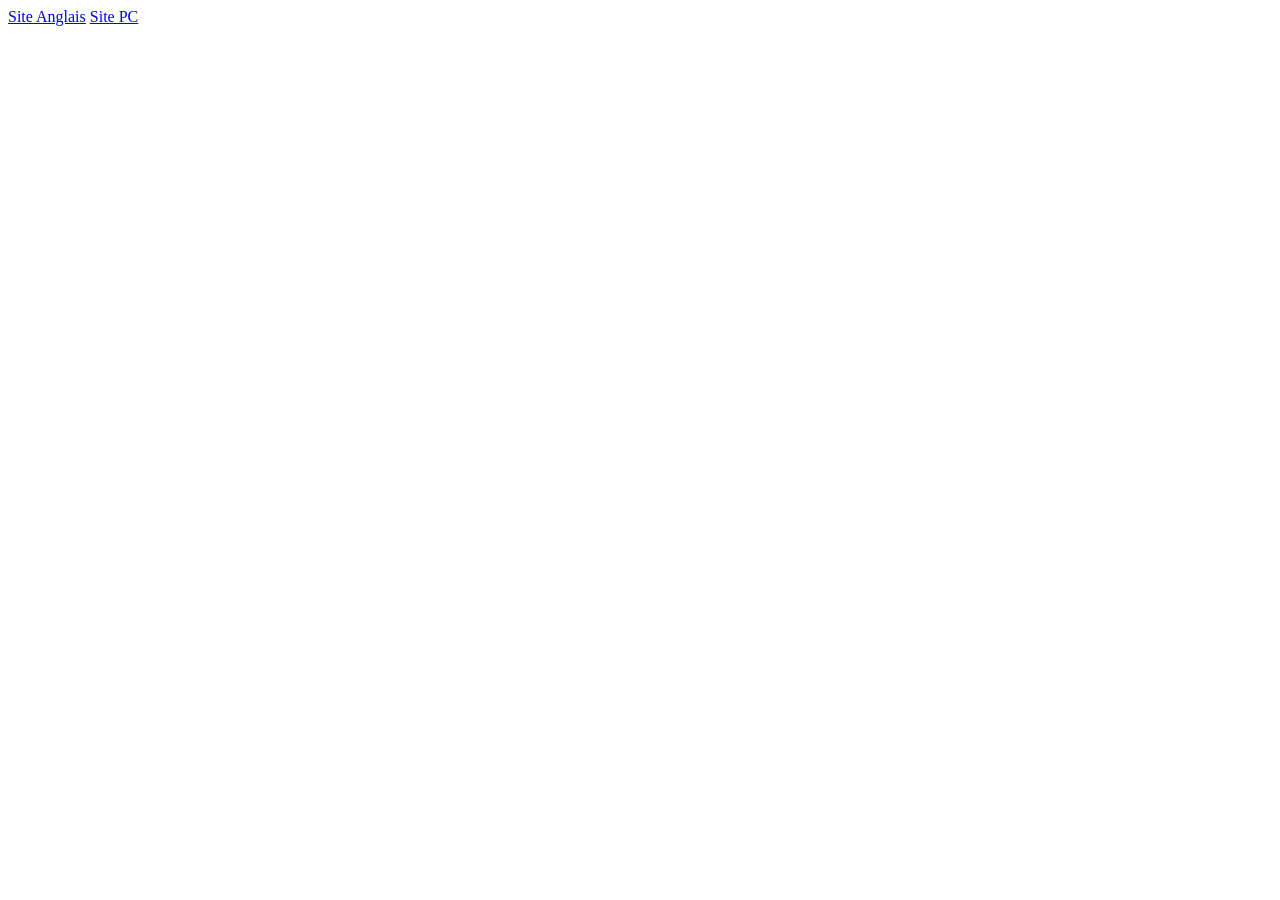
<file: index.html>
<!DOCTYPE html>
<html lang="en">
<head>
    <meta charset="UTF-8">
    <meta name="viewport" content="width=device-width, initial-scale=1.0">
    <title>hub</title>
</head>
<body>
    <a href="Anglais Site PC/home.html">Site Anglais</a>
    <a href="Site PC/index.html">Site PC</a>
</body>
</html>
</file>
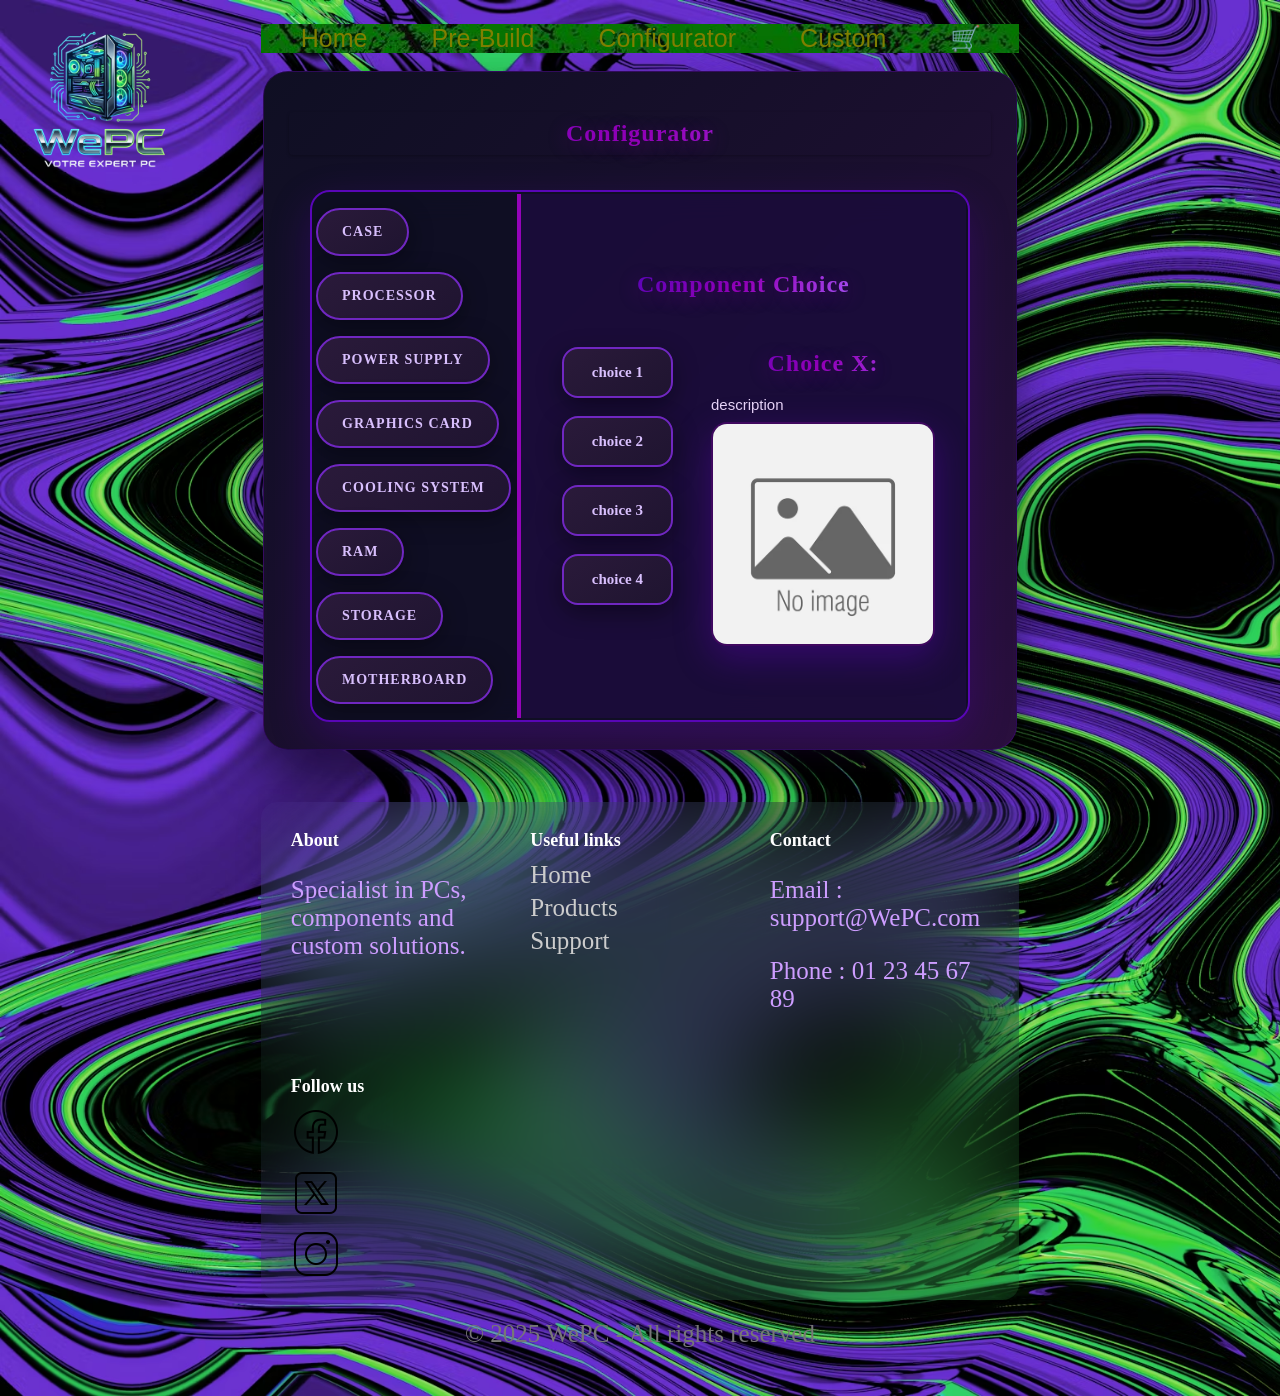
<file: Anglais Site PC/configurateur.html>
<!DOCTYPE html>
<html lang="en">

<head>
    <meta charset="UTF-8">
    <meta name="viewport" content="width=device-width, initial-scale=1.0">
    <title>Document</title>
    <link rel="stylesheet" href="generique.css">
    <link rel="stylesheet" href="configurateur.css">
    <link rel="stylesheet" href="header.css">
    <link rel="stylesheet" href="footer.css">
</head>

<body>
    <header>
        <div class="logo"><img src="Image/Nouveaudossier/logo.png" alt="logo"></div>
        <nav>
            <ul>
                <li class="categorie">
                    <a href="home.html">Home</a>
                </li>
                <li class="categorie dropdown">
                    <a href="pre-build.html">Pre-Build</a>
                </li>
                <li class="categorie">
                    <a href="configurateur.html">Configurator</a>
                </li>
                <li class="categorie">
                    <a href="custom.html">Custom</a>
                </li>
                <li class="categorie">
                    <a href="panier.html"><span>🛒</span></a>
                </li>
            </ul>
        </nav>
    </header>

    <main>
        <section>
            <h2 class="title-bar">Configurator</h2><br>
            <div>
                <aside>
                    <label class="cat">
                        <input type="radio" name="categorie" class="cat-input" value="boitier">
                        <span class="cat-box">case</span>
                    </label>
                    <label class="cat">
                        <input type="radio" name="categorie" class="cat-input" value="processeur">
                        <span class="cat-box">processor</span>
                    </label>
                    <label class="cat">
                        <input type="radio" name="categorie" class="cat-input" value="alimentation">
                        <span class="cat-box">power supply</span>
                    </label>
                    <label class="cat">
                        <input type="radio" name="categorie" class="cat-input" value="carte-graphique">
                        <span class="cat-box">graphics card</span>
                    </label>
                    <label class="cat">
                        <input type="radio" name="categorie" class="cat-input" value="refroidissement">
                        <span class="cat-box">cooling system</span>
                    </label>
                    <label class="cat">
                        <input type="radio" name="categorie" class="cat-input" value="ram">
                        <span class="cat-box">RAM</span>
                    </label>
                    <label class="cat">
                        <input type="radio" name="categorie" class="cat-input" value="stockage">
                        <span class="cat-box">Storage</span>
                    </label>
                    <label class="cat">
                        <input type="radio" name="categorie" class="cat-input" value="carte-mere">
                        <span class="cat-box">Motherboard</span>
                    </label>
                </aside>

                <section>
                    <h3>Component Choice</h3><br>
                    <div>
                        <aside>
                            <label class="choice">
                                <input type="radio" name="choix" class="choice-input">
                                <span class="choice-box">choice 1</span>
                            </label>
                            <label class="choice">
                                <input type="radio" name="choix" class="choice-input">
                                <span class="choice-box">choice 2</span>
                            </label>
                            <label class="choice">
                                <input type="radio" name="choix" class="choice-input">
                                <span class="choice-box">choice 3</span>
                            </label>
                            <label class="choice">
                                <input type="radio" name="choix" class="choice-input">
                                <span class="choice-box">choice 4</span>
                            </label>
                        </aside>
                        <div>
                            <h3>Choice X: </h3>
                            <p>description</p>
                            <img src="Image/Nouveaudossier/Image.jpg" alt="Products">
                        </div>
                    </div>
                </section>
            </div>
        </section>
    </main>

    <footer class="footer">
        <div class="footer-container">

            <div class="footer-section">
                <h3>About</h3>
                <p>Specialist in PCs, components and custom solutions.</p>
            </div>

            <div class="footer-section">
                <h3>Useful links</h3>
                <a href="home.html">Home</a>
                <a href="pre-build.html">Products</a>
                <a href="#">Support</a>
            </div>

            <div class="footer-section">
                <h3>Contact</h3>
                <p>Email : support@WePC.com</p>
                <p>Phone : 01 23 45 67 89</p>
            </div>

            <div class="footer-section">
                <h3>Follow us</h3>
                <div class="social">
                    <a href="#"><img src="Image/reseau/icons8-facebook-nouveau-100.png" alt="facebook"></a>
                    <a href="#"><img src="Image/reseau/icons8-twitter-100.png" alt="X"></a>
                    <a href="#"><img src="Image/reseau/icons8-instagram-100.png" alt="insta"></a>
                </div>
            </div>

        </div>

        <div class="footer-bottom">
            © 2025 WePC - All rights reserved
        </div>
    </footer>
</body>

</html>
</file>
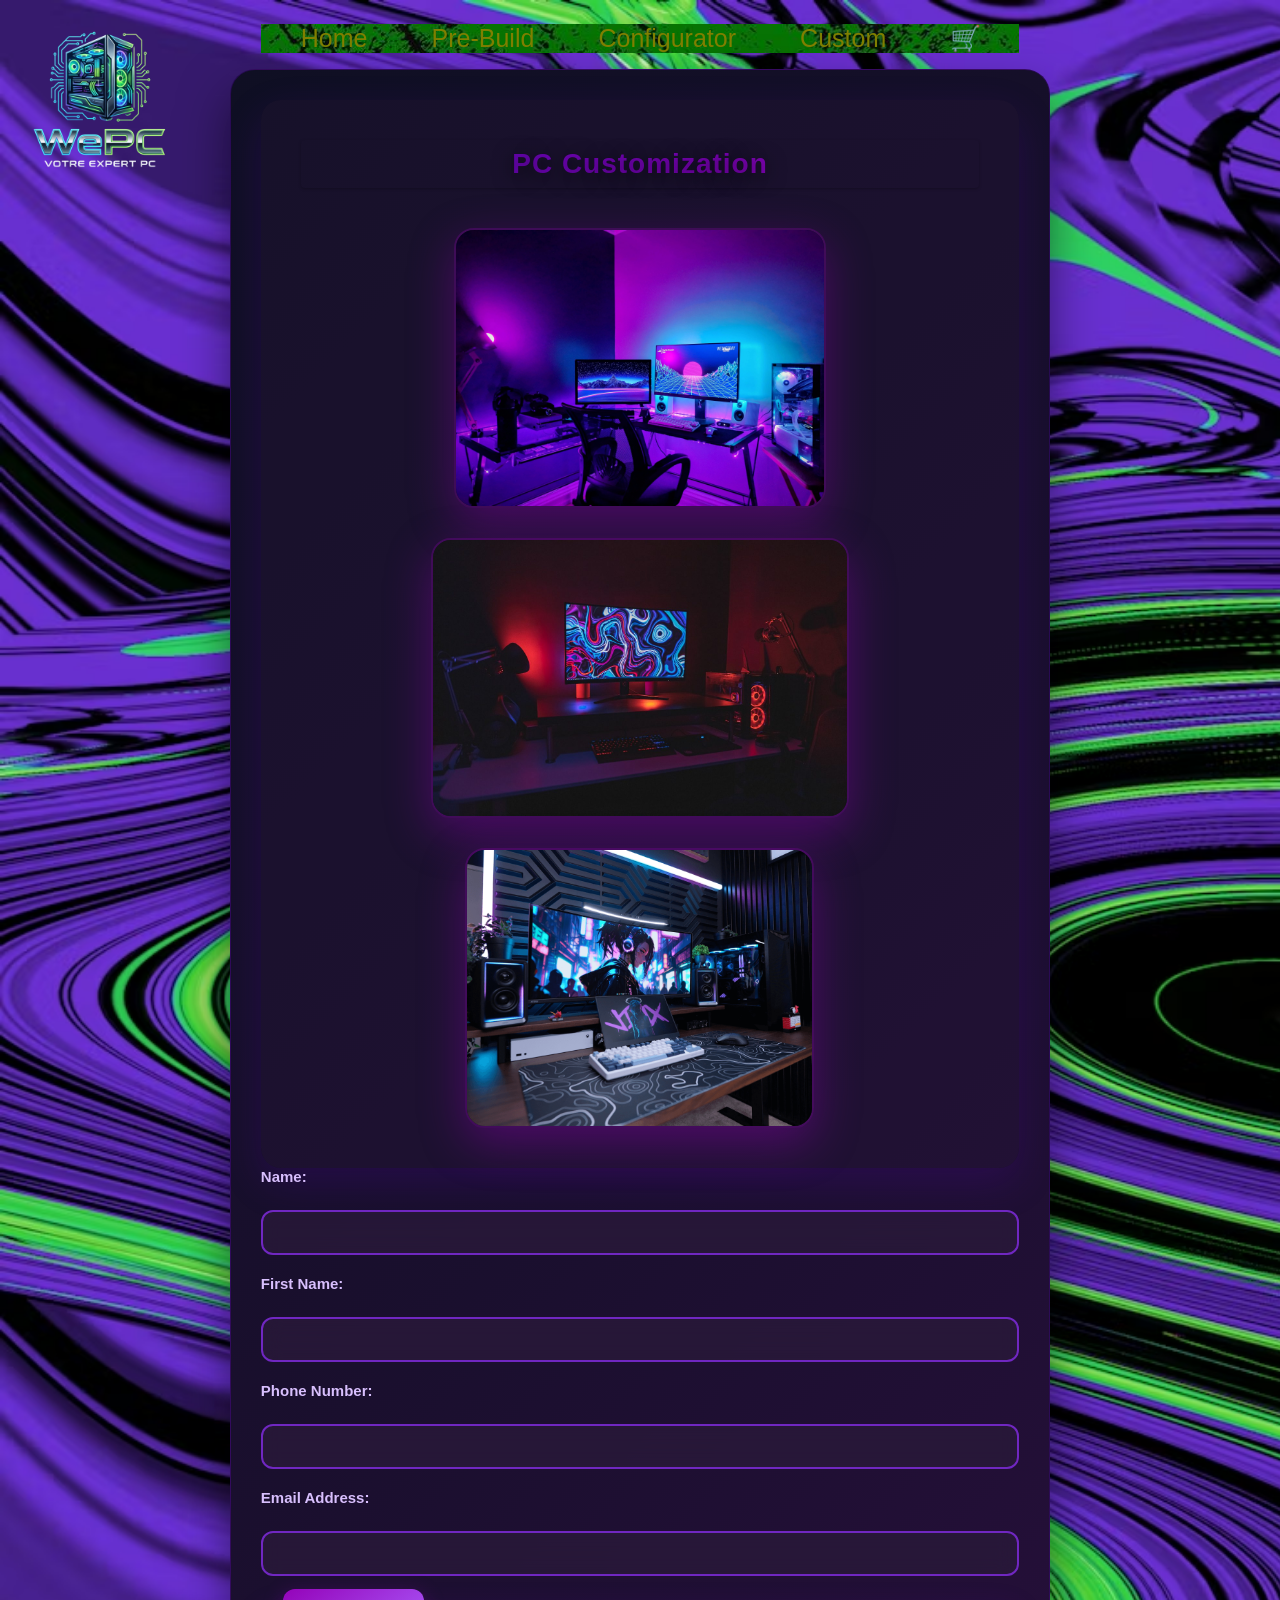
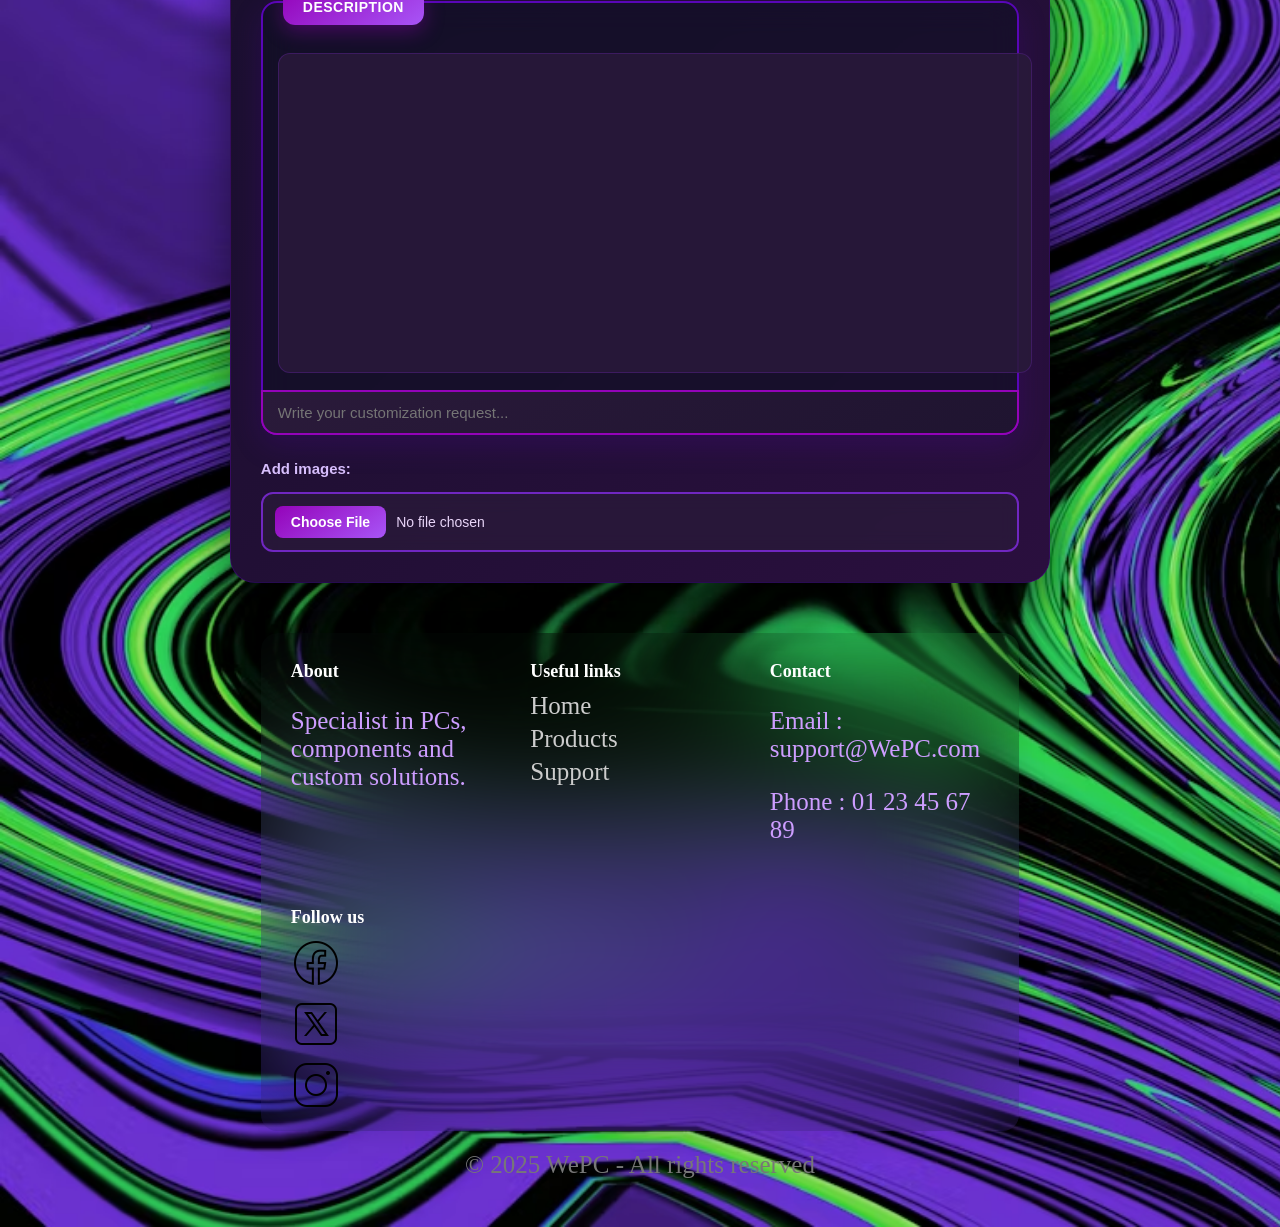
<file: Anglais Site PC/custom.html>
<!DOCTYPE html>
<html lang="en">
<head>
    <meta charset="UTF-8">
    <meta name="viewport" content="width=device-width, initial-scale=1.0">
    <title>Document</title>
    <link rel="stylesheet" href="generique.css">
    <link rel="stylesheet" href="custom.css">
    <link rel="stylesheet" href="header.css">
    <link rel="stylesheet" href="footer.css">
</head>
<body>
    <header>
        <div class="logo"><img src="Image/Nouveaudossier/logo.png" alt="logo"></div>
        <nav>
            <ul>
                <li class="categorie">
                    <a href="home.html">Home</a>
                </li>
                <li class="categorie dropdown">
                    <a href="pre-build.html">Pre-Build</a>
                </li>
                <li class="categorie">
                    <a href="configurateur.html">Configurator</a>
                </li>
                <li class="categorie">
                    <a href="custom.html">Custom</a>
                </li>
                <li class="categorie">
                    <a href="panier.html"><span>🛒</span></a>
                </li>
            </ul>
        </nav>
    </header>

    <main class="form-container">

        <section class="media">
        <h2 class="title-bar">PC Customization</h2>
                <div>
                    <img src="Image/SetupIMG/Gaming_Setup_1.png" alt="setup1">
                    <img src="Image/SetupIMG/setup2.jpg" alt="setup2">
                    <img src="Image/SetupIMG/TechSource_1.png" alt="setup3">
                </div>
            </section>

        <form>

            <div class="top-fields">

                <div class="field-column">
                    <label>Name:</label>
                    <input type="text">
                    <label>First Name:</label>
                    <input type="text">
                </div>

                <div class="field-column">
                    <label>Phone Number:</label>
                    <input type="text">
                    <label>Email Address:</label>
                    <input type="email">
                </div>

            </div>

            <div class="middle-section">

                <div class="description-block">
                    <div class="desc-tab">Description</div>
                    <div class="desc-area"></div>
                    <input class="desc-input" type="text" placeholder="Write your customization request...">
                </div>

                <div class="image-block">
                    <label>Add images:</label>
                    <input type="file">
                </div>

            </div>

        </form>
    </main>
 
    <footer class="footer">
        <div class="footer-container">

            <div class="footer-section">
                <h3>About</h3>
                <p>Specialist in PCs, components and custom solutions.</p>
            </div>

            <div class="footer-section">
                <h3>Useful links</h3>
                <a href="home.html">Home</a>
                <a href="pre-build.html">Products</a>
                <a href="#">Support</a>
            </div>

            <div class="footer-section">
                <h3>Contact</h3>
                <p>Email : support@WePC.com</p>
                <p>Phone : 01 23 45 67 89</p>
            </div>

            <div class="footer-section">
                <h3>Follow us</h3>
                <div class="social">
                    <a href="#"><img src="Image/reseau/icons8-facebook-nouveau-100.png" alt="facebook"></a>
                    <a href="#"><img src="Image/reseau/icons8-twitter-100.png" alt="X"></a>
                    <a href="#"><img src="Image/reseau/icons8-instagram-100.png" alt="insta"></a>
                </div>
            </div>

        </div>

        <div class="footer-bottom">
            © 2025 WePC - All rights reserved
        </div>
    </footer>
</body>
</html>
</file>
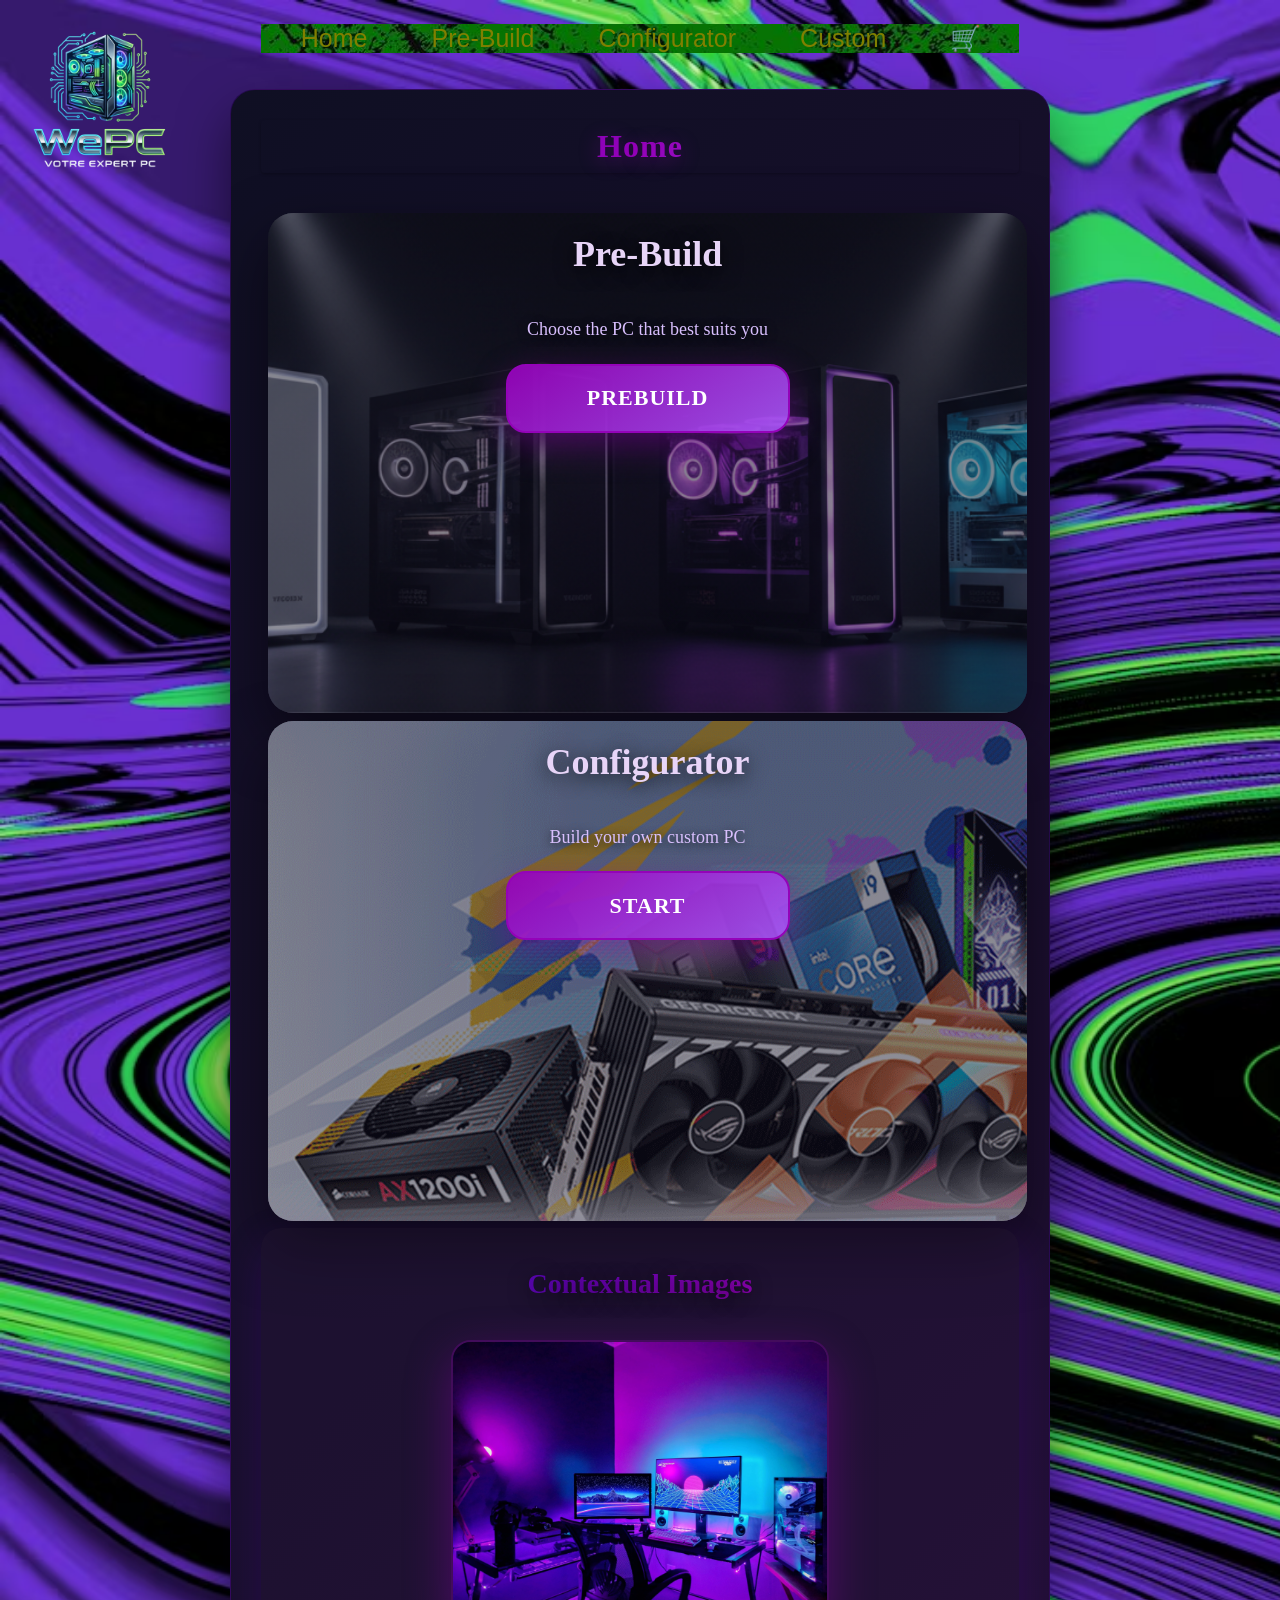
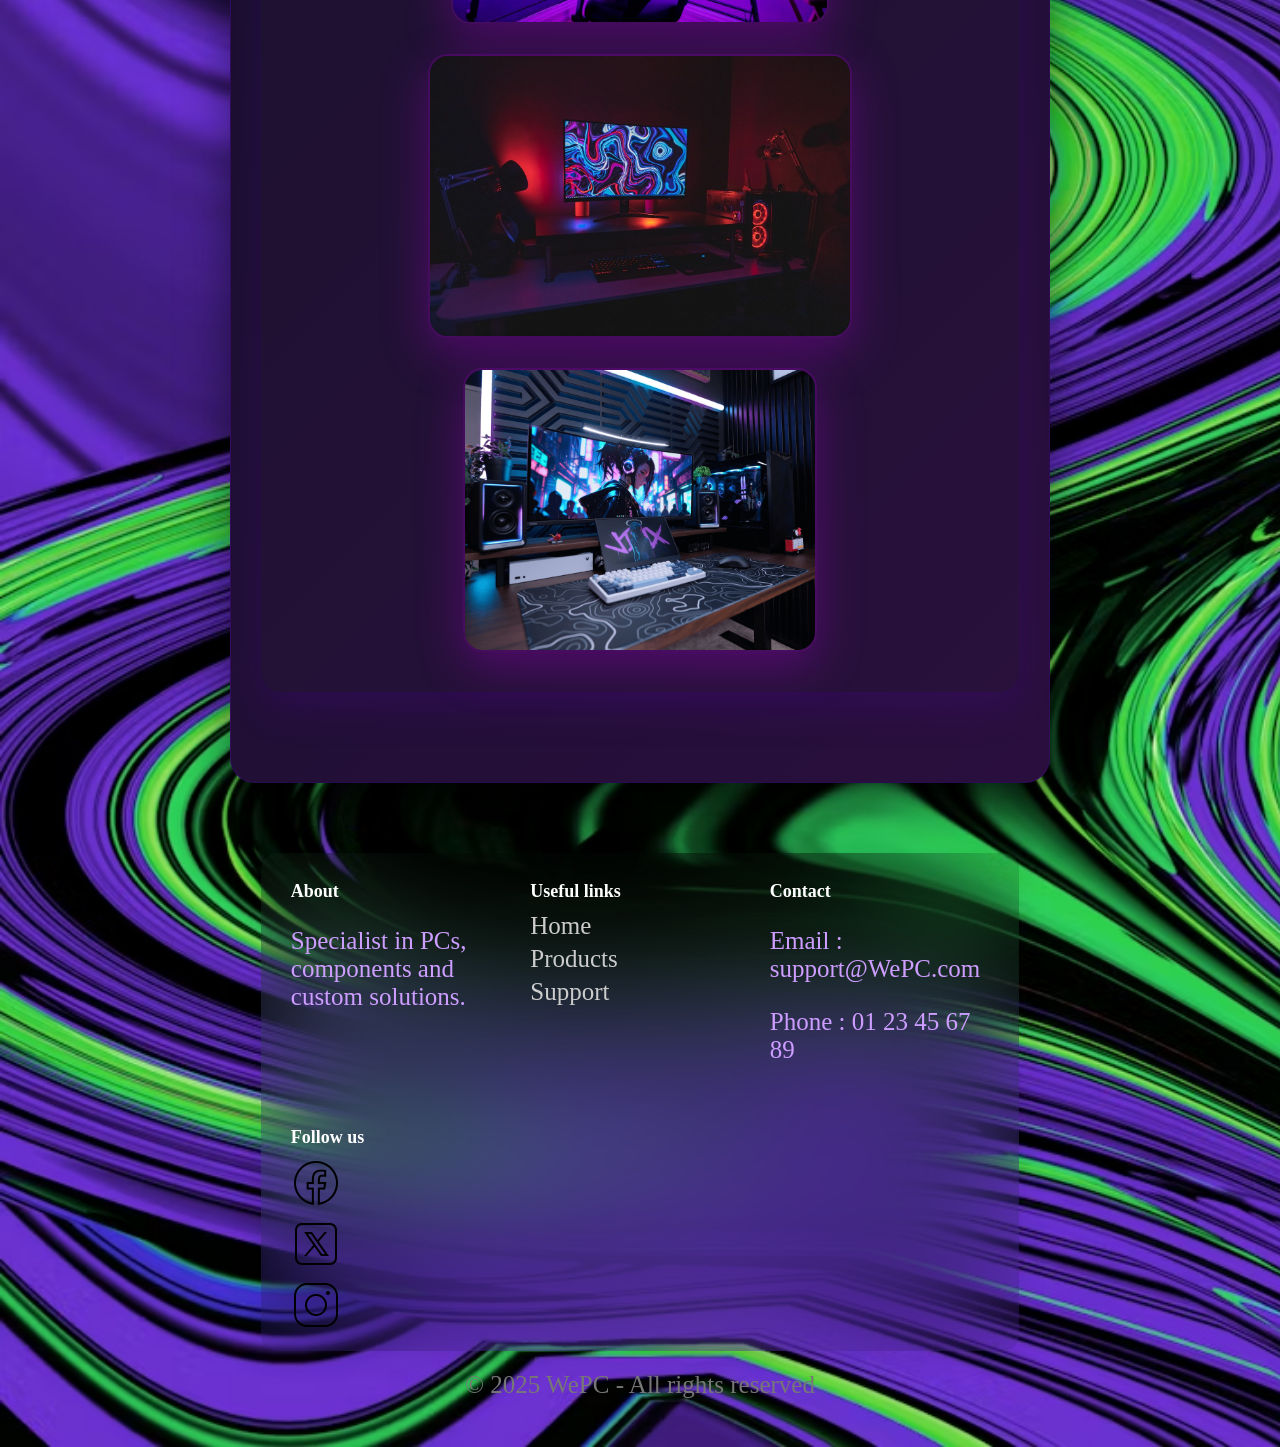
<file: Anglais Site PC/home.html>
<!DOCTYPE html>
<html lang="en">

<head>
    <meta charset="UTF-8">
    <meta name="viewport" content="width=device-width, initial-scale=1.0">
    <title>WePC</title>
    <link rel="stylesheet" href="generique.css">
    <link rel="stylesheet" href="home.css">
    <link rel="stylesheet" href="header.css">
    <link rel="stylesheet" href="footer.css">
    <link rel="icon" type="image/png" href="Image/Nouveaudossier/logo.png">
</head>

<body>
    <header>
        <div class="logo"><img src="Image/Nouveaudossier/logo.png" alt="logo"></div>
        <nav>
            <ul>
                <li class="categorie">
                    <a href="home.html">Home</a>
                </li>
                <li class="categorie dropdown">
                    <a href="pre-build.html">Pre-Build</a>
                </li>
                <li class="categorie">
                    <a href="configurateur.html">Configurator</a>
                </li>
                <li class="categorie">
                    <a href="custom.html">Custom</a>
                </li>
                <li class="categorie">
                    <a href="panier.html"><span>🛒</span></a>
                </li>
            </ul>
        </nav>
    </header>

    <main>
        <h2 class="title-bar"> Home</h2>
        <div>

            <section class="Pre-Build banner">
                <h2>
                    Pre-Build
                </h2>
                <p>
                    Choose the PC that best suits you
                </p>
                <a href="pre-build.html" class="buttun">Prebuild</a>
            </section>

            <section class="Configurateur banner">
                <h2>
                    Configurator
                </h2>
                <p>
                    Build your own custom PC
                </p>
                <a href="configurateur.html" class="buttun">Start</a>
            </section>

            <section class="media">
                <h2>Contextual Images</h2>
                <div>
                    <img src="Image/SetupIMG/Gaming_Setup_1.png" alt="setup1">
                    <img src="Image/SetupIMG/setup2.jpg" alt="setup2">
                    <img src="Image/SetupIMG/TechSource_1.png" alt="setup3">
                </div>
            </section>

        </div>

    </main>

    <footer class="footer">
        <div class="footer-container">

            <div class="footer-section">
                <h3>About</h3>
                <p>Specialist in PCs, components and custom solutions.</p>
            </div>

            <div class="footer-section">
                <h3>Useful links</h3>
                <a href="home.html">Home</a>
                <a href="pre-build.html">Products</a>
                <a href="#">Support</a>
            </div>

            <div class="footer-section">
                <h3>Contact</h3>
                <p>Email : support@WePC.com</p>
                <p>Phone : 01 23 45 67 89</p>
            </div>

            <div class="footer-section">
                <h3>Follow us</h3>
                <div class="social">
                    <a href="#"><img src="Image/reseau/icons8-facebook-nouveau-100.png" alt="facebook"></a>
                    <a href="#"><img src="Image/reseau/icons8-twitter-100.png" alt="X"></a>
                    <a href="#"><img src="Image/reseau/icons8-instagram-100.png" alt="insta"></a>
                </div>
            </div>

        </div>

        <div class="footer-bottom">
            © 2025 WePC - All rights reserved
        </div>
    </footer>

</body>
</html>
</file>
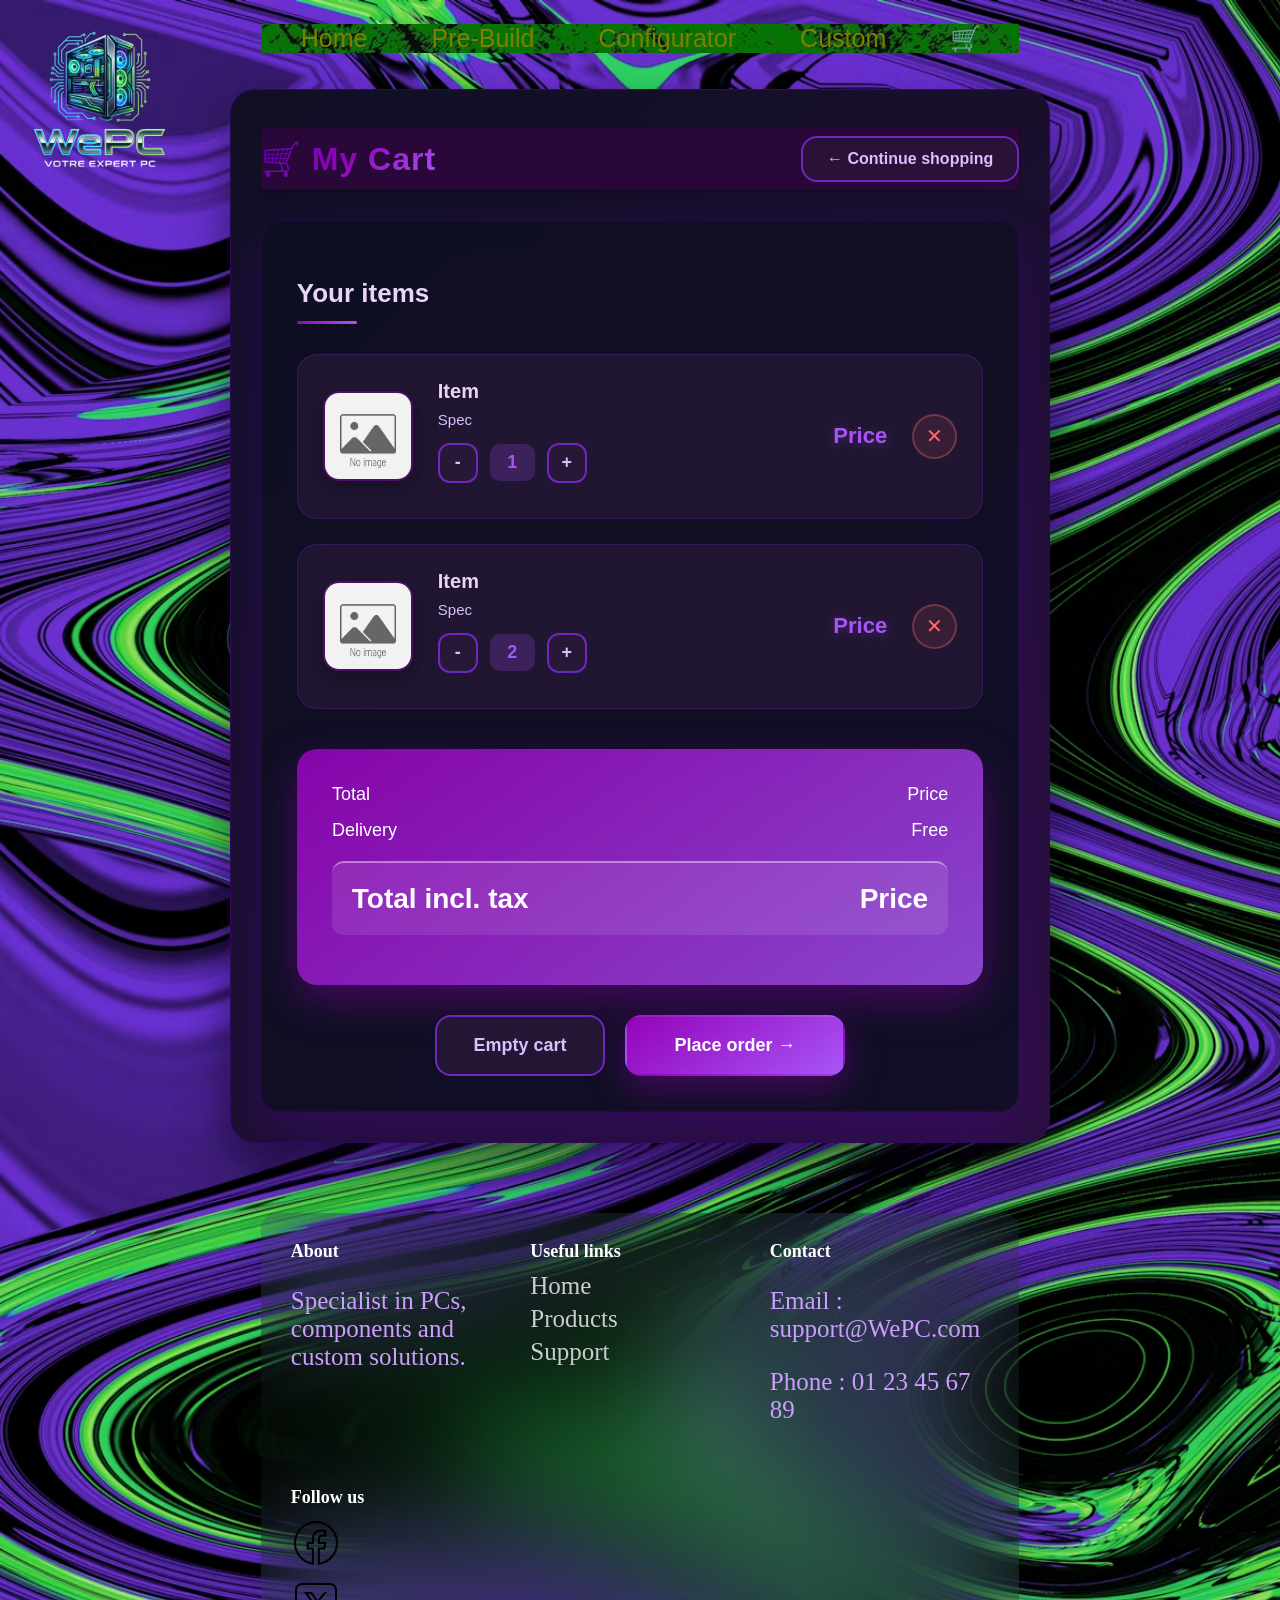
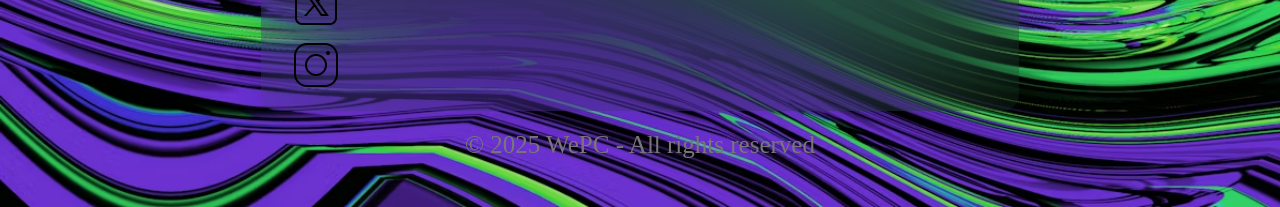
<file: Anglais Site PC/panier.html>
<!DOCTYPE html>
<html lang="en">
<head>
    <meta charset="UTF-8">
    <meta name="viewport" content="width=device-width, initial-scale=1.0">
    <title>WePC</title>
    <link rel="stylesheet" href="panier.css">
    <link rel="stylesheet" href="header.css">
    <link rel="stylesheet" href="footer.css">
    <link rel="stylesheet" href="generique.css">
    <link rel="icon" type="image/png" href="logo.png">
</head>
<body>
    <header>
        <div class="logo"><img src="Image/Nouveaudossier/logo.png" alt="logo"></div>
        <nav>
            <ul>
                <li class="categorie">
                    <a href="home.html">Home</a>
                </li>
                <li class="categorie dropdown">
                    <a href="pre-build.html">Pre-Build</a>
                </li>
                <li class="categorie">
                    <a href="configurateur.html">Configurator</a>
                </li>
                <li class="categorie">
                    <a href="custom.html">Custom</a>
                </li>
                <li class="categorie">
                    <a href="panier.html"><span>&#128722;</span></a>
                </li>
            </ul>
        </nav>
    </header>
    <main>
    <div class="page">
        <div class="title-bar">
            <h1>🛒 My Cart</h1>
            <a href="#" class="back-link">← Continue shopping</a>
        </div>

        <div class="cart-summary">
            <h2 class="summary-title">Your items</h2>
            
            <div class="cart-items">
                <div class="cart-item">
                    <img src="Image/Nouveaudossier/Image.jpg" alt="img" class="item-image">
                    <div class="item-details">
                        <div class="item-name">Item</div>
                        <div class="item-specs"> Spec</div>
                        <div class="quantity-controls">
                            <button class="qty-btn">-</button>
                            <span class="qty-display">1</span>
                            <button class="qty-btn">+</button>
                        </div>
                    </div>
                    <div class="item-price">Price</div>
                    <button class="remove-item">✕</button>
                </div>

                <div class="cart-item">
                    <img src="Image/Nouveaudossier/Image.jpg" alt="img" class="item-image">
                    <div class="item-details">
                        <div class="item-name">Item</div>
                        <div class="item-specs">Spec</div>
                        <div class="quantity-controls">
                            <button class="qty-btn">-</button>
                            <span class="qty-display">2</span>
                            <button class="qty-btn">+</button>
                        </div>
                    </div>
                    <div class="item-price">Price</div>
                    <button class="remove-item">✕</button>
                </div>
            </div>

            <div class="total-section">
                <div class="total-row">
                    <span>Total</span>
                    <span>Price</span>
                </div>
                <div class="total-row">
                    <span>Delivery</span>
                    <span>Free</span>
                </div>
                <div class="total-row">
                    <span>Total incl. tax</span>
                    <span>Price</span>
                </div>
            </div>

            <div class="actions">
                <a href="#" class="btn btn-secondary">Empty cart</a>
                <a href="#" class="btn btn-primary">Place order →</a>
            </div>
        </div>
    </div>
    </main>

    <footer class="footer">
        <div class="footer-container">

            <div class="footer-section">
                <h3>About</h3>
                <p>Specialist in PCs, components and custom solutions.</p>
            </div>

            <div class="footer-section">
                <h3>Useful links</h3>
                <a href="home.html">Home</a>
                <a href="pre-build.html">Products</a>
                <a href="#">Support</a>
            </div>

            <div class="footer-section">
                <h3>Contact</h3>
                <p>Email : support@WePC.com</p>
                <p>Phone : 01 23 45 67 89</p>
            </div>

            <div class="footer-section">
                <h3>Follow us</h3>
                <div class="social">
                    <a href="#"><img src="Image/reseau/icons8-facebook-nouveau-100.png" alt="facebook"></a>
                    <a href="#"><img src="Image/reseau/icons8-twitter-100.png" alt="X"></a>
                    <a href="#"><img src="Image/reseau/icons8-instagram-100.png" alt="insta"></a>
                </div>
            </div>

        </div>

        <div class="footer-bottom">
            © 2025 WePC - All rights reserved
        </div>
    </footer>
</body>
</html>
</file>
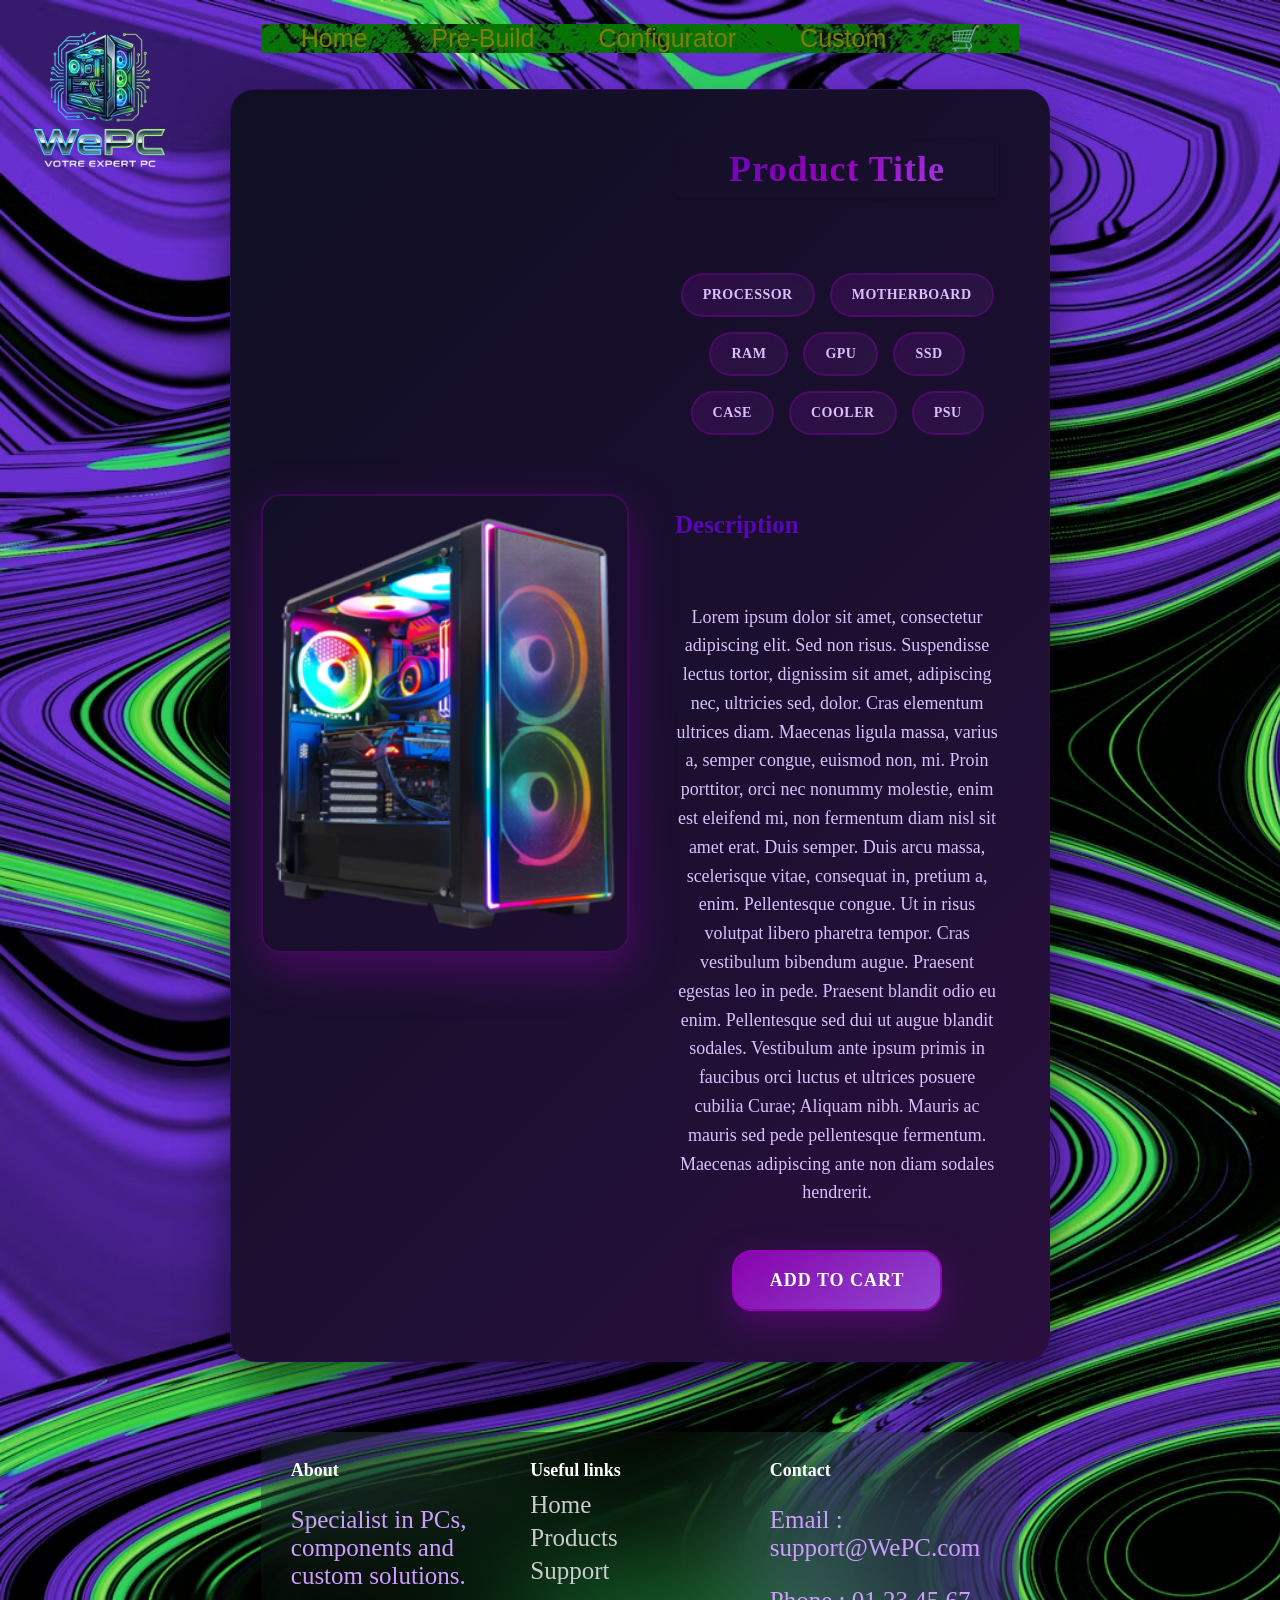
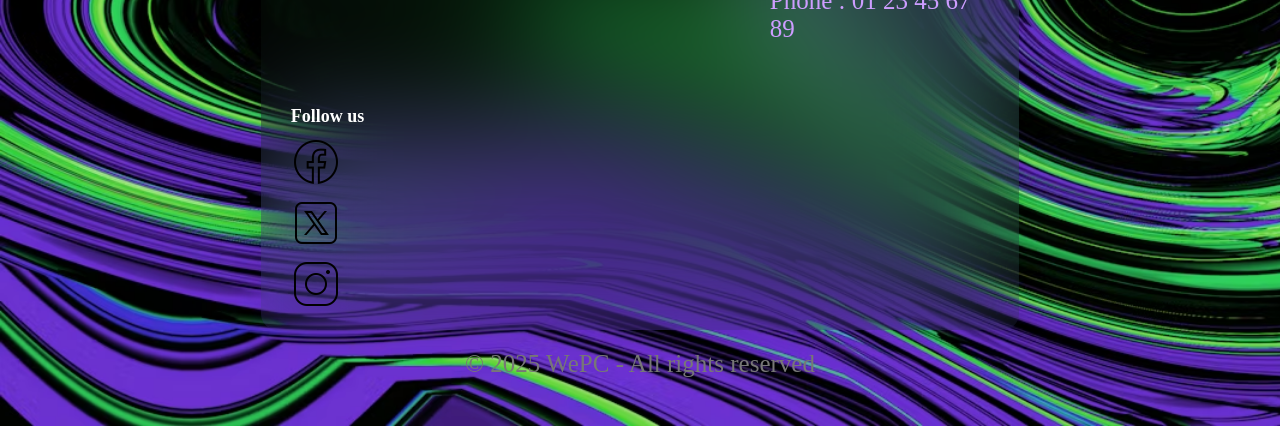
<file: Anglais Site PC/PC.html>
<!DOCTYPE html>
<html lang="en">
<head>
    <meta charset="UTF-8">
    <meta name="viewport" content="width=device-width, initial-scale=1.0">
    <title>WePC</title>
    <link rel="stylesheet" href="generique.css">
    <link rel="stylesheet" href="header.css">
    <link rel="stylesheet" href="footer.css">
    <link rel="stylesheet" href="PC.css">
    <link rel="icon" type="image/png" href="Image/Nouveaudossier/logo.png">
</head>
<body>
    <header>
        <div class="logo"><img src="Image/Nouveaudossier/logo.png" alt="logo"></div>
        <nav>
            <ul>
                <li class="categorie">
                    <a href="home.html">Home</a>
                </li>
                <li class="categorie dropdown">
                    <a href="pre-build.html">Pre-Build</a>
                </li>
                <li class="categorie">
                    <a href="configurateur.html">Configurator</a>
                </li>
                <li class="categorie">
                    <a href="custom.html">Custom</a>
                </li>
                <li class="categorie">
                    <a href="panier.html"><span>&#128722;</span></a>
                </li>
            </ul>
        </nav>
    </header>

    <main>
    <div class="product-container">
        <img src="Image/PCIMG/rgbpc.png" alt="Product">
    </div>
    <div class="content-right">
        <h1 class="title-bar">Product Title</h1>
        
        <div class="specs-grid">
            <div class="spec-tag">Processor</div>
            <div class="spec-tag">Motherboard</div>
            <div class="spec-tag">RAM </div>
            <div class="spec-tag">GPU</div>
            <div class="spec-tag">SSD</div>
            <div class="spec-tag">Case</div>
            <div class="spec-tag">Cooler</div>
            <div class="spec-tag">PSU</div>

        </div>
        <h2>Description</h2>
        <p class="description">Lorem ipsum dolor sit amet, consectetur adipiscing elit. Sed non risus. Suspendisse lectus tortor, dignissim sit amet, adipiscing nec, ultricies sed, dolor. Cras elementum ultrices diam. Maecenas ligula massa, varius a, semper congue, euismod non, mi. Proin porttitor, orci nec nonummy molestie, enim est eleifend mi, non fermentum diam nisl sit amet erat. Duis semper. Duis arcu massa, scelerisque vitae, consequat in, pretium a, enim. Pellentesque congue. Ut in risus volutpat libero pharetra tempor. Cras vestibulum bibendum augue. Praesent egestas leo in pede. Praesent blandit odio eu enim. Pellentesque sed dui ut augue blandit sodales. Vestibulum ante ipsum primis in faucibus orci luctus et ultrices posuere cubilia Curae; Aliquam nibh. Mauris ac mauris sed pede pellentesque fermentum. Maecenas adipiscing ante non diam sodales hendrerit.</p>
        <div class="btn-container">
            <a href="panier.html" class="buttun">Add to cart</a>
        </div>
    </div>
</main>
    <footer class="footer">
        <div class="footer-container">

            <div class="footer-section">
                <h3>About</h3>
                <p>Specialist in PCs, components and custom solutions.</p>
            </div>

            <div class="footer-section">
                <h3>Useful links</h3>
                <a href="home.html">Home</a>
                <a href="pre-build.html">Products</a>
                <a href="#">Support</a>
            </div>

            <div class="footer-section">
                <h3>Contact</h3>
                <p>Email : support@WePC.com</p>
                <p>Phone : 01 23 45 67 89</p>
            </div>

            <div class="footer-section">
                <h3>Follow us</h3>
                <div class="social">
                    <a href="#"><img src="Image/reseau/icons8-facebook-nouveau-100.png" alt="facebook"></a>
                    <a href="#"><img src="Image/reseau/icons8-twitter-100.png" alt="X"></a>
                    <a href="#"><img src="Image/reseau/icons8-instagram-100.png" alt="insta"></a>
                </div>
            </div>

        </div>

        <div class="footer-bottom">
            © 2025 WePC - All rights reserved
        </div>
    </footer>
</body>
</html>
</file>
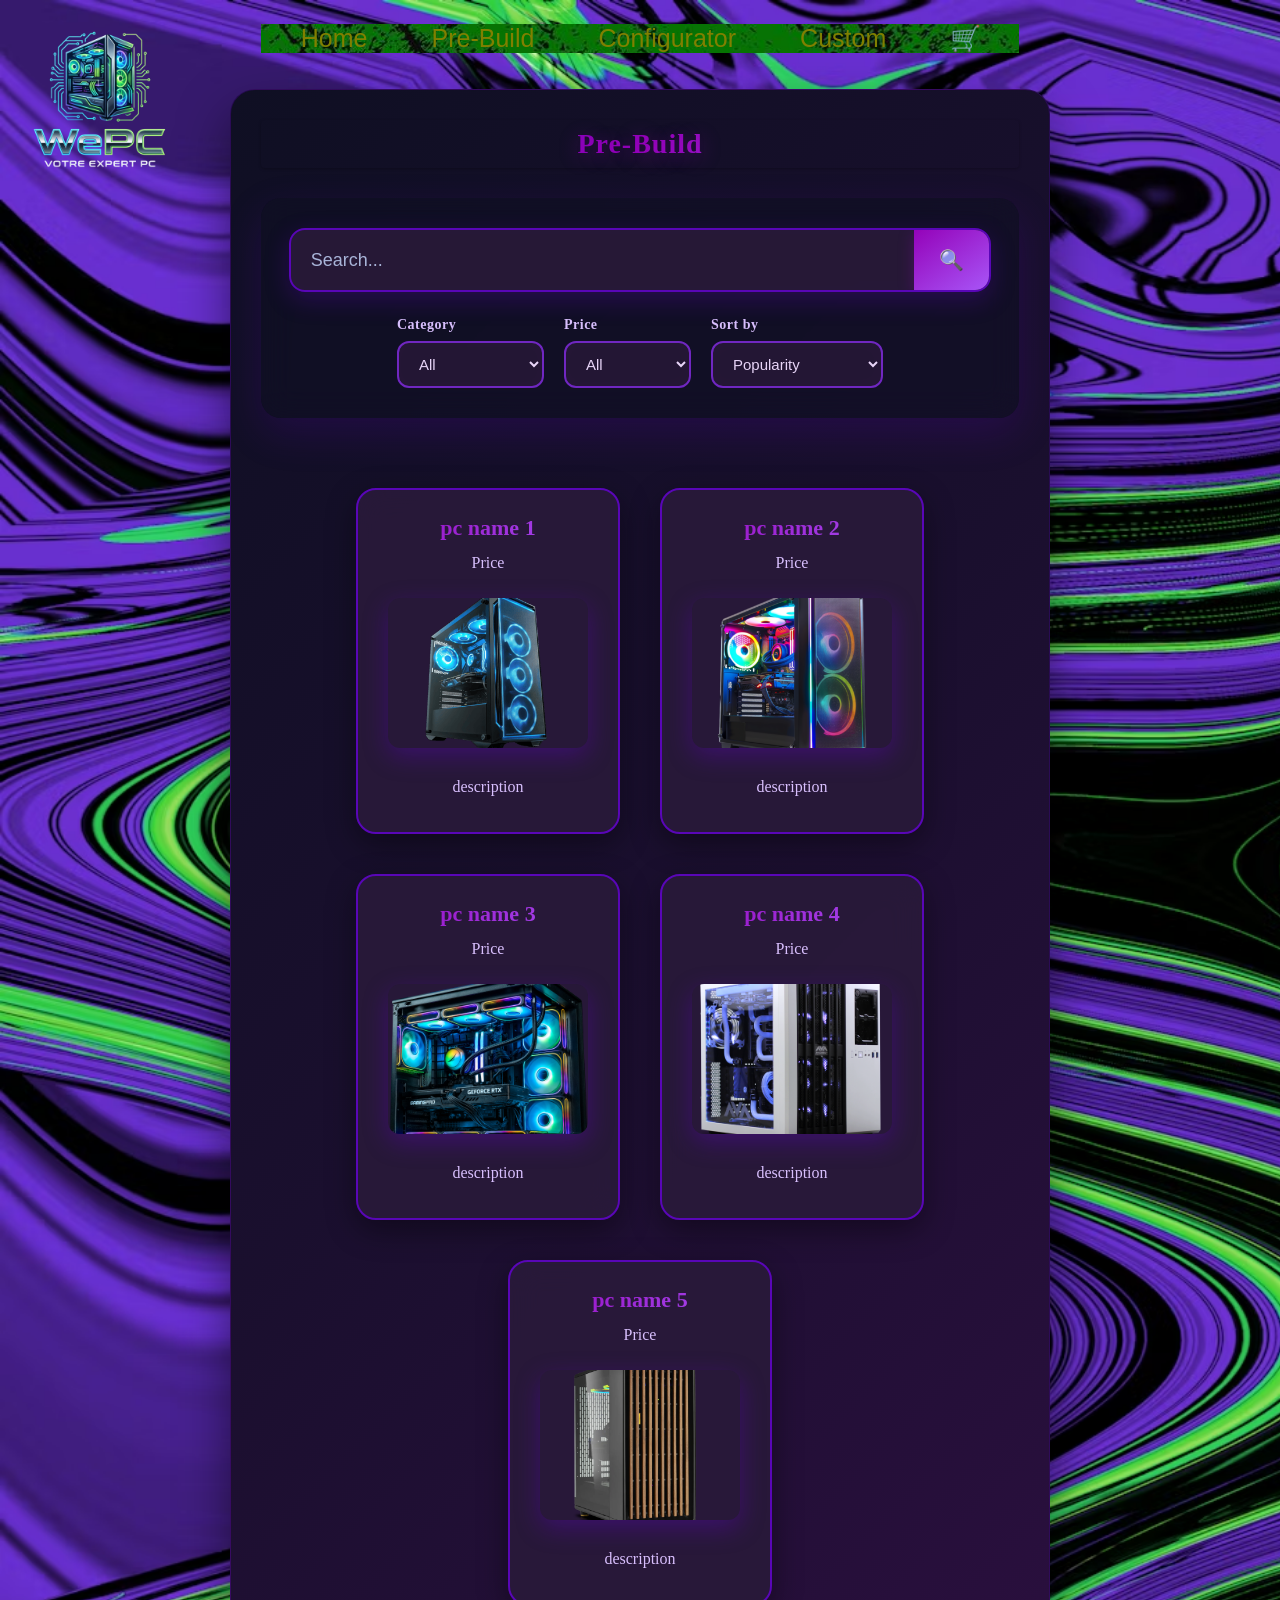
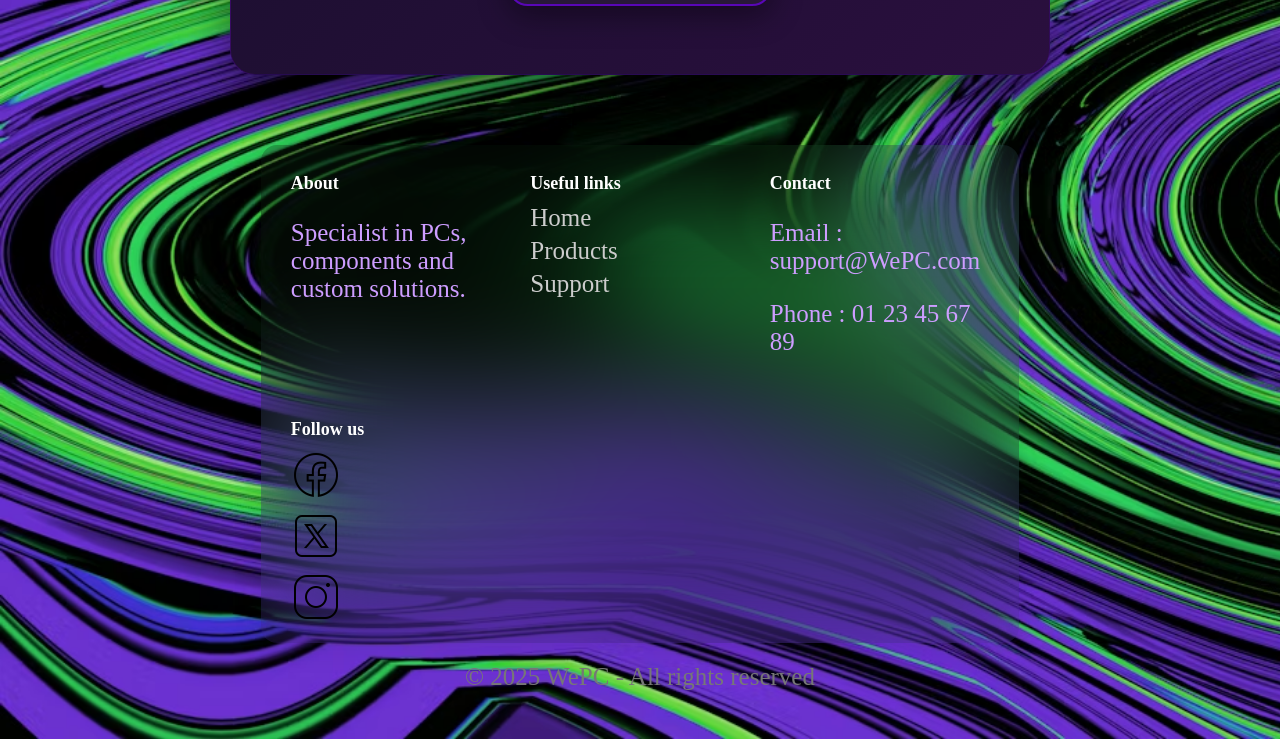
<file: Anglais Site PC/pre-build.html>
<!DOCTYPE html>
<html lang="en">

<head>
    <meta charset="UTF-8">
    <meta name="viewport" content="width=device-width, initial-scale=1.0">
    <title>WePC</title>
    <link rel="stylesheet" href="generique.css">
    <link rel="stylesheet" href="prebuild.css">
    <link rel="stylesheet" href="header.css">
    <link rel="stylesheet" href="footer.css">
    <link rel="icon" type="image/png" href="logo.png">
</head>

<body>
    <header>
        <div class="logo"><img src="Image/Nouveaudossier/logo.png" alt="logo"></div>
        <nav>
            <ul>
                <li class="categorie">
                    <a href="home.html">Home</a>
                </li>
                <li class="categorie dropdown">
                    <a href="pre-build.html">Pre-Build</a>

                </li>
                <li class="categorie">
                    <a href="configurateur.html">Configurator</a>
                </li>
                <li class="categorie">
                    <a href="custom.html">Custom</a>
                </li>
                <li class="categorie">
                    <a href="panier.html"><span>&#128722;</span></a>
                </li>
            </ul>
        </nav>
    </header>
    <main>
        <h2 class="title-bar">Pre-Build</h2>
        <div class="search-section">

            <div class="search-bar">
                <input type="text" placeholder="Search...">
                <button>🔍</button>
            </div>

            <div class="filters">
                <div class="filter-group">
                    <label>Category</label>
                    <select>
                        <option>All</option>
                        <option>Gaming</option>
                        <option>Video editing</option>
                        <option>3D Animation</option>
                    </select>
                </div>

                <div class="filter-group">
                    <label>Price</label>
                    <select>
                        <option>All</option>
                        <option>Entry level</option>
                        <option>Mid range</option>
                        <option>High end</option>
                    </select>
                </div>

                <div class="filter-group">
                    <label>Sort by</label>
                    <select>
                        <option>Popularity</option>
                        <option>Price ascending</option>
                        <option>Price descending</option>
                        <option>Newest</option>
                    </select>
                </div>
            </div>
        </div>

        <div class="topvente banner">
           
            <div>
                <a href="PC.html" class="box">
                    <div>
                        <h3>pc name 1</h3>
                        <p>Price</p>
                        <img src="Image/PCIMG/bluepc.png" alt="pc blue">
                        <p>description</p>
                    </div>
                </a>

                <a href="PC.html" class="box">
                    <div>
                        <h3>pc name 2</h3>
                        <p>Price</p>
                        <img src="Image/PCIMG/rgbpc.png" alt="pc raimbow">
                        <p>description</p>
                    </div>
                </a>

                <a href="PC.html" class="box">
                    <div>
                        <h3>pc name 3</h3>
                        <p>Price</p>
                        <img src="Image/PCIMG/rainbow.png" alt="pc raimbow aqua">
                        <p>description</p>
                    </div>
                </a>

                <a href="PC.html" class="box">
                    <div>
                        <h3>pc name 4</h3>
                        <p>Price</p>
                        <img src="Image/PCIMG/customcooler.png" alt="pc AIO custom">
                        <p>description</p>
                    </div>
                </a>

                <a href="PC.html" class="box">
                    <div>
                        <h3>pc name 5</h3>
                        <p>Price</p>
                        <img src="Image/PCIMG/Proart.webp" alt="pc proart">
                        <p>description</p>
                    </div>
                </a>
            </div>
        </div>
    </main>
    <footer class="footer">
        <div class="footer-container">

            <div class="footer-section">
                <h3>About</h3>
                <p>Specialist in PCs, components and custom solutions.</p>
            </div>

            <div class="footer-section">
                <h3>Useful links</h3>
                <a href="home.html">Home</a>
                <a href="pre-build.html">Products</a>
                <a href="#">Support</a>
            </div>

            <div class="footer-section">
                <h3>Contact</h3>
                <p>Email : support@WePC.com</p>
                <p>Phone : 01 23 45 67 89</p>
            </div>

            <div class="footer-section">
                <h3>Follow us</h3>
                <div class="social">
                    <a href="#"><img src="Image/reseau/icons8-facebook-nouveau-100.png" alt="facebook"></a>
                    <a href="#"><img src="Image/reseau/icons8-twitter-100.png" alt="X"></a>
                    <a href="#"><img src="Image/reseau/icons8-instagram-100.png" alt="insta"></a>
                </div>
            </div>

        </div>

        <div class="footer-bottom">
            © 2025 WePC - All rights reserved
        </div>
    </footer>
</body>



</html>
</file>
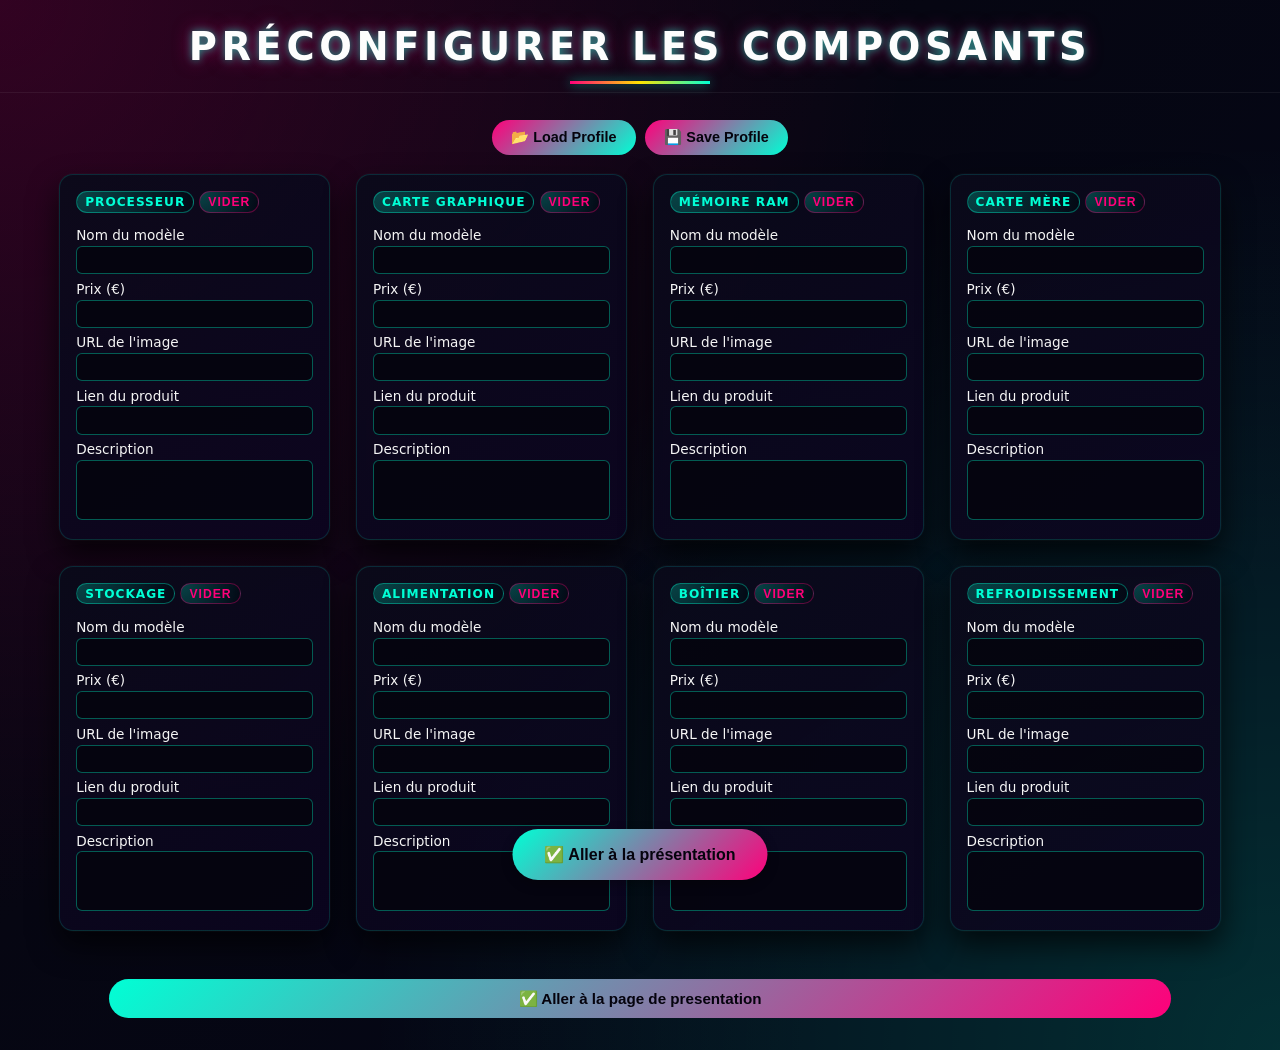
<file: Site/préconfig.html>
<!DOCTYPE html>
<html lang="fr">
<head>
  <meta charset="UTF-8" />
  <title>Préconfiguration PC</title>
  <link rel="stylesheet" href="ConfigPC.css" />
  <link rel="icon" type="image/jpeg" href="logo.png">

</head>
<body>
  <h1>Préconfigurer les composants</h1>

  <!-- Boutons en haut, alignés à gauche -->
  <section class="generator">
    <div class="generator-row">
    </div>

    <!-- Sélection du profil -->
    <div class="profile-row">
      <button id="load-profile" title="Ouvrir le menu des profils">📂 Load Profile</button>
      <button id="save-profile-btn" title="Ouvrir le menu de sauvegarde">💾 Save Profile</button>
    </div>

    <!-- Modal de chargement -->
    <div id="load-modal" class="modal" style="display:none;">
      <div class="modal-content">
        <h3>Charger un profil</h3>
        <label>Choisir un profil
          <select id="load-profile-select">
            <option value="">Sélectionner un profil</option>
          </select>
        </label>
        <div id="load-buttons" style="margin-top:1rem;">
          <button id="confirm-load">Charger</button>
          <button id="delete-profile">Supprimer</button>
          <button id="upload-json-btn" title="Charger une configuration à partir d'un fichier JSON">
            Charger à partir d'un JSON
          </button>
          <button id="cancel-load">Annuler</button>
        </div>
        <div id="delete-confirm" style="display:none; margin-top:1rem; text-align:center;">
          <p style="color:#ff007a; font-weight:bold;">Êtes-vous sûr de vouloir supprimer ce profil ?</p>
          <button id="confirm-delete">Oui</button>
          <button id="cancel-delete">Non</button>
        </div>
      </div>
    </div>

    <!-- Modal de sauvegarde -->
    <div id="save-modal" class="modal" style="display:none;">
      <div class="modal-content">
        <h3>Sauvegarder le profil</h3>
        <label>Nom du profil
          <input type="text" id="save-profile-name" placeholder="Entrez un nom de profil">
        </label>
        <div style="margin-top:1rem;">
          <button id="confirm-save">Confirmer</button>
          <button id="download-json" title="Exporter la configuration actuelle dans un fichier JSON">
            Exporter en JSON
          </button>
          <button id="cancel-save">Annuler</button>
        </div>
      </div>
    </div>
    </div>

    <!-- éléments cachés utilisés par le JS -->
    <input type="file" id="upload-json" accept=".json,application/json" style="display:none;">
    <textarea id="output" rows="14" style="display:none;"></textarea>
  </section>

  <!-- Sélecteurs de composants -->
  <main class="grid">
    <!-- CPU -->
    <section class="card">
      <h2 class="card-cat">Processeur</h2>
      <button class="clear-component" data-component="cpu">Vider</button>

      <label>Nom du modèle
        <input type="text" id="cpu-name">
      </label>

      <label>Prix (€)
        <input type="number" id="cpu-price" step="0.01">
      </label>

      <label>URL de l'image
        <input type="url" id="cpu-image">
      </label>

      <label>Lien du produit
        <input type="url" id="cpu-link">
      </label>

      <label>Description
        <textarea id="cpu-desc"></textarea>
      </label>
    </section>

    <!-- GPU -->
    <section class="card">
      <h2 class="card-cat">Carte graphique</h2>
      <button class="clear-component" data-component="gpu">Vider</button>

      <label>Nom du modèle
        <input type="text" id="gpu-name">
      </label>

      <label>Prix (€)
        <input type="number" id="gpu-price" step="0.01">
      </label>

      <label>URL de l'image
        <input type="url" id="gpu-image">
      </label>

      <label>Lien du produit
        <input type="url" id="gpu-link">
      </label>

      <label>Description
        <textarea id="gpu-desc"></textarea>
      </label>
    </section>

    <!-- RAM -->
    <section class="card">
      <h2 class="card-cat">Mémoire RAM</h2>
      <button class="clear-component" data-component="ram">Vider</button>

      <label>Nom du modèle
        <input type="text" id="ram-name">
      </label>

      <label>Prix (€)
        <input type="number" id="ram-price" step="0.01">
      </label>

      <label>URL de l'image
        <input type="url" id="ram-image">
      </label>

      <label>Lien du produit
        <input type="url" id="ram-link">
      </label>

      <label>Description
        <textarea id="ram-desc"></textarea>
      </label>
    </section>

    <!-- Carte mère -->
    <section class="card">
      <h2 class="card-cat">Carte mère</h2>
      <button class="clear-component" data-component="motherboard">Vider</button>

      <label>Nom du modèle
        <input type="text" id="mb-name">
      </label>

      <label>Prix (€)
        <input type="number" id="mb-price" step="0.01">
      </label>

      <label>URL de l'image
        <input type="url" id="mb-image">
      </label>

      <label>Lien du produit
        <input type="url" id="mb-link">
      </label>

      <label>Description
        <textarea id="mb-desc"></textarea>
      </label>
    </section>

    <!-- Stockage -->
    <section class="card">
      <h2 class="card-cat">Stockage</h2>
      <button class="clear-component" data-component="storage">Vider</button>

      <label>Nom du modèle
        <input type="text" id="stor-name">
      </label>

      <label>Prix (€)
        <input type="number" id="stor-price" step="0.01">
      </label>

      <label>URL de l'image
        <input type="url" id="stor-image">
      </label>

      <label>Lien du produit
        <input type="url" id="stor-link">
      </label>

      <label>Description
        <textarea id="stor-desc"></textarea>
      </label>
    </section>

    <!-- Alimentation -->
    <section class="card">
      <h2 class="card-cat">Alimentation</h2>
      <button class="clear-component" data-component="psu">Vider</button>

      <label>Nom du modèle
        <input type="text" id="psu-name">
      </label>

      <label>Prix (€)
        <input type="number" id="psu-price" step="0.01">
      </label>

      <label>URL de l'image
        <input type="url" id="psu-image">
      </label>

      <label>Lien du produit
        <input type="url" id="psu-link">
      </label>

      <label>Description
        <textarea id="psu-desc"></textarea>
      </label>
    </section>

    <!-- Boîtier -->
    <section class="card">
      <h2 class="card-cat">Boîtier</h2>
      <button class="clear-component" data-component="pcCase">Vider</button>

      <label>Nom du modèle
        <input type="text" id="case-name">
      </label>

      <label>Prix (€)
        <input type="number" id="case-price" step="0.01">
      </label>

      <label>URL de l'image
        <input type="url" id="case-image">
      </label>

      <label>Lien du produit
        <input type="url" id="case-link">
      </label>

      <label>Description
        <textarea id="case-desc"></textarea>
      </label>
    </section>

    <!-- Refroidissement -->
    <section class="card">
      <h2 class="card-cat">Refroidissement</h2>
      <button class="clear-component" data-component="cooler">Vider</button>

      <label>Nom du modèle
        <input type="text" id="cooler-name">
      </label>

      <label>Prix (€)
        <input type="number" id="cooler-price" step="0.01">
      </label>

      <label>URL de l'image
        <input type="url" id="cooler-image">
      </label>

      <label>Lien du produit
        <input type="url" id="cooler-link">
      </label>

      <label>Description
        <textarea id="cooler-desc"></textarea>
      </label>
    </section>
  </main>

  <!-- Bouton index en dessous des sélecteurs -->
  <section class="generator-index">
    <button id="go-index" title="Ouvre la page d'affichage de la configuration">
      ✅ Aller à la page de presentation
    </button>
  </section>

  <script src="preconfig.js"></script>

  <!-- Bouton flottant -->
  <button id="go-index-fixed" class="floating-btn" title="Ouvre la page d'affichage de la configuration" style="opacity:0; pointer-events:none;" onclick="goToIndex()">
    ✅ Aller à la présentation
  </button>
</body>
</html>
</file>
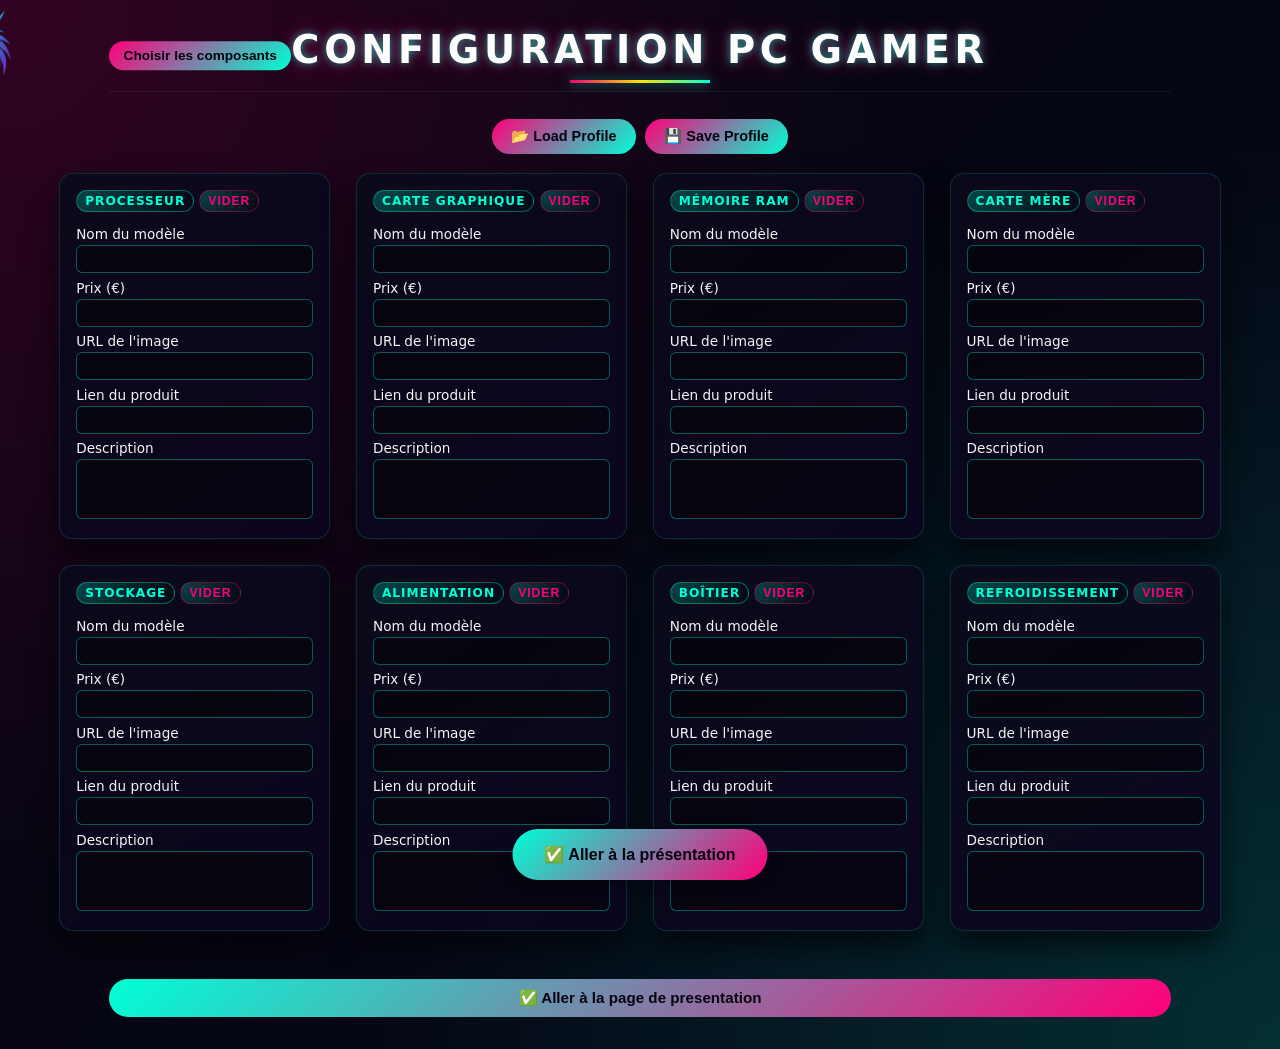
<file: Site PC/Site/préconfig.html>
<!DOCTYPE html>
<html lang="fr">
<head>
  <meta charset="UTF-8" />
  <title>Préconfiguration PC</title>
  <link rel="stylesheet" href="ConfigPC.css" />
  <link rel="icon" type="image/jpeg" href="logo.png">
</head>

<header class="page-header">
    <img src="logo.png" alt="Logo du site" class="site-logo">
    <button id="back-config">Choisir les composants</button>
    <h1 class="page-title">Configuration PC Gamer</h1>
</header>

<body>
  <!-- Boutons en haut, alignés à gauche -->
  <section class="generator">
    <div class="generator-row">
    </div>

    <!-- Sélection du profil -->
    <div class="profile-row">
      <button id="load-profile" title="Ouvrir le menu des profils">📂 Load Profile</button>
      <button id="save-profile-btn" title="Ouvrir le menu de sauvegarde">💾 Save Profile</button>
    </div>

    <!-- Modal de chargement -->
    <div id="load-modal" class="modal" style="display:none;">
      <div class="modal-content">
        <h3>Charger un profil</h3>
        <label>Choisir un profil
          <select id="load-profile-select">
            <option value="">Sélectionner un profil</option>
          </select>
        </label>
        <div id="load-buttons" style="margin-top:1rem;">
          <button id="confirm-load">Charger</button>
          <button id="delete-profile">Supprimer</button>
          <button id="upload-json-btn" title="Charger une configuration à partir d'un fichier JSON">
            Charger à partir d'un JSON
          </button>
          <button id="cancel-load">Annuler</button>
        </div>
        <div id="delete-confirm" style="display:none; margin-top:1rem; text-align:center;">
          <p style="color:#ff007a; font-weight:bold;">Êtes-vous sûr de vouloir supprimer ce profil ?</p>
          <button id="confirm-delete">Oui</button>
          <button id="cancel-delete">Non</button>
        </div>
      </div>
    </div>

    <!-- Modal de sauvegarde -->
    <div id="save-modal" class="modal" style="display:none;">
      <div class="modal-content">
        <h3>Sauvegarder le profil</h3>
        <label>Nom du profil
          <input type="text" id="save-profile-name" placeholder="Entrez un nom de profil">
        </label>
        <div style="margin-top:1rem;">
          <button id="confirm-save">Confirmer</button>
          <button id="download-json" title="Exporter la configuration actuelle dans un fichier JSON">
            Exporter en JSON
          </button>
          <button id="cancel-save">Annuler</button>
        </div>
      </div>
    </div>
    </div>

    <!-- éléments cachés utilisés par le JS -->
    <input type="file" id="upload-json" accept=".json,application/json" style="display:none;">
    <textarea id="output" rows="14" style="display:none;"></textarea>
  </section>

  <!-- Sélecteurs de composants -->
  <main class="grid preconfig-grid">
    <!-- CPU -->
    <section class="card">
      <h2 class="card-cat">Processeur</h2>
      <button class="clear-component" data-component="cpu">Vider</button>

      <label>Nom du modèle
        <input type="text" id="cpu-name">
      </label>

      <label>Prix (€)
        <input type="number" id="cpu-price" step="0.01">
      </label>

      <label>URL de l'image
        <input type="url" id="cpu-image">
      </label>

      <label>Lien du produit
        <input type="url" id="cpu-link">
      </label>

      <label>Description
        <textarea id="cpu-desc"></textarea>
      </label>
    </section>

    <!-- GPU -->
    <section class="card">
      <h2 class="card-cat">Carte graphique</h2>
      <button class="clear-component" data-component="gpu">Vider</button>

      <label>Nom du modèle
        <input type="text" id="gpu-name">
      </label>

      <label>Prix (€)
        <input type="number" id="gpu-price" step="0.01">
      </label>

      <label>URL de l'image
        <input type="url" id="gpu-image">
      </label>

      <label>Lien du produit
        <input type="url" id="gpu-link">
      </label>

      <label>Description
        <textarea id="gpu-desc"></textarea>
      </label>
    </section>

    <!-- RAM -->
    <section class="card">
      <h2 class="card-cat">Mémoire RAM</h2>
      <button class="clear-component" data-component="ram">Vider</button>

      <label>Nom du modèle
        <input type="text" id="ram-name">
      </label>

      <label>Prix (€)
        <input type="number" id="ram-price" step="0.01">
      </label>

      <label>URL de l'image
        <input type="url" id="ram-image">
      </label>

      <label>Lien du produit
        <input type="url" id="ram-link">
      </label>

      <label>Description
        <textarea id="ram-desc"></textarea>
      </label>
    </section>

    <!-- Carte mère -->
    <section class="card">
      <h2 class="card-cat">Carte mère</h2>
      <button class="clear-component" data-component="motherboard">Vider</button>

      <label>Nom du modèle
        <input type="text" id="mb-name">
      </label>

      <label>Prix (€)
        <input type="number" id="mb-price" step="0.01">
      </label>

      <label>URL de l'image
        <input type="url" id="mb-image">
      </label>

      <label>Lien du produit
        <input type="url" id="mb-link">
      </label>

      <label>Description
        <textarea id="mb-desc"></textarea>
      </label>
    </section>

    <!-- Stockage -->
    <section class="card">
      <h2 class="card-cat">Stockage</h2>
      <button class="clear-component" data-component="storage">Vider</button>

      <label>Nom du modèle
        <input type="text" id="stor-name">
      </label>

      <label>Prix (€)
        <input type="number" id="stor-price" step="0.01">
      </label>

      <label>URL de l'image
        <input type="url" id="stor-image">
      </label>

      <label>Lien du produit
        <input type="url" id="stor-link">
      </label>

      <label>Description
        <textarea id="stor-desc"></textarea>
      </label>
    </section>

    <!-- Alimentation -->
    <section class="card">
      <h2 class="card-cat">Alimentation</h2>
      <button class="clear-component" data-component="psu">Vider</button>

      <label>Nom du modèle
        <input type="text" id="psu-name">
      </label>

      <label>Prix (€)
        <input type="number" id="psu-price" step="0.01">
      </label>

      <label>URL de l'image
        <input type="url" id="psu-image">
      </label>

      <label>Lien du produit
        <input type="url" id="psu-link">
      </label>

      <label>Description
        <textarea id="psu-desc"></textarea>
      </label>
    </section>

    <!-- Boîtier -->
    <section class="card">
      <h2 class="card-cat">Boîtier</h2>
      <button class="clear-component" data-component="pcCase">Vider</button>

      <label>Nom du modèle
        <input type="text" id="case-name">
      </label>

      <label>Prix (€)
        <input type="number" id="case-price" step="0.01">
      </label>

      <label>URL de l'image
        <input type="url" id="case-image">
      </label>

      <label>Lien du produit
        <input type="url" id="case-link">
      </label>

      <label>Description
        <textarea id="case-desc"></textarea>
      </label>
    </section>

    <!-- Refroidissement -->
    <section class="card">
      <h2 class="card-cat">Refroidissement</h2>
      <button class="clear-component" data-component="cooler">Vider</button>

      <label>Nom du modèle
        <input type="text" id="cooler-name">
      </label>

      <label>Prix (€)
        <input type="number" id="cooler-price" step="0.01">
      </label>

      <label>URL de l'image
        <input type="url" id="cooler-image">
      </label>

      <label>Lien du produit
        <input type="url" id="cooler-link">
      </label>

      <label>Description
        <textarea id="cooler-desc"></textarea>
      </label>
    </section>
  </main>

  <!-- Bouton index en dessous des sélecteurs -->
  <section class="generator-index">
    <button id="go-index" title="Ouvre la page d'affichage de la configuration">
      ✅ Aller à la page de presentation
    </button>
  </section>

  <script src="preconfig.js"></script>

  <!-- Bouton flottant -->
  <button id="go-index-fixed" class="floating-btn" title="Ouvre la page d'affichage de la configuration" style="opacity:0; pointer-events:none;" onclick="goToIndex()">
    ✅ Aller à la présentation
  </button>
</body>
</html>
</file>
<file: Anglais Site PC/generique.css>
body {
    display: flex;
    flex-direction: column;
    align-items: center;
    background-image: url(Image/backgroundcolor.jpg);
    background-size: cover;
}

body>* {
    width: 60%;
    
}

li {
    list-style: none;
}

a {
    text-decoration: none;
    color: inherit;
}

a:hover {
    color: olivedrab;
}

h2 {
    font-size: 40px;
    color: violet;
}

p {
    font-size: 30px;
    color: blueviolet;
}

.Image {
    width: 100%;
}

.banner {
    border-radius: 5%;
    margin: 1%;
}
.title-bar{
    margin: 0 auto;
    margin-top: 8px;
    margin-bottom: 8px;

    width: 100%;
    text-align: center;
    padding: 8px 0;
    background:#290739;
    color:#fff;
    border-radius:4px;
    box-shadow:0 1px 3px rgba(0,0,0,0.25);
}
</file>
<file: Anglais Site PC/configurateur.css>
main * {
    margin: 2px;
    justify-content: center;
}

main > section {
    display: flex;
    flex-direction: column;
    align-items: center;
    background: linear-gradient(135deg, #0f0f23 0%, #1a0f2e 50%, #2a0f3e 100%);
    border-radius: 25px;
    padding: 25px;
    box-shadow: 0 25px 50px rgba(0,0,0,0.5);
    border: 1px solid rgba(89, 6, 183, 0.3);
}

main > section > div {
    display: flex;
    border: 2px solid #5906b7;
    border-radius: 20px;
    background: rgba(15, 15, 35, 0.9);
    backdrop-filter: blur(15px);
    overflow: hidden;
    box-shadow: 0 15px 40px rgba(89, 6, 183, 0.3);
}

main > section > div > section {
    display: flex;
    flex-direction: column;
    border-left: 4px solid #9403b9;
    color: #d8bffd;
    align-items: center;
    background: rgba(89, 6, 183, 0.15);
    padding: 25px;
    min-width: 220px;
}

main > section > div > section > div {
    display: flex;
    flex-direction: row;
    gap: 20px;
}

main p {
    color: #e8d5f8;
    font-family: 'Segoe UI', Tahoma, Geneva, Verdana, sans-serif;
    line-height: 1.7;
    font-size: 15px;
}

main img {
    width: 220px;
    height: 220px;
    object-fit: cover;
    border-radius: 16px;
    box-shadow: 0 12px 35px rgba(89, 6, 183, 0.4);
    transition: all 0.4s cubic-bezier(0.4, 0, 0.2, 1);
    border: 2px solid rgba(148, 3, 185, 0.3);
}

main img:hover {
    transform: scale(1.08) rotate(1deg);
    box-shadow: 0 20px 50px rgba(148, 3, 185, 0.5);
}

main .choice {
    display: block;
    margin: 10px;
    cursor: pointer;
}

main .choice-input {
    position: absolute;
    opacity: 0;
    pointer-events: none;
}

main .choice-box {
    display: inline-block;
    padding: 15px 28px;
    border-radius: 16px;
    background: linear-gradient(145deg, #2a1a3a, #1f1430);
    border: 2px solid #7027c1;
    color: #d8bffd;
    font-weight: 600;
    font-size: 15px;
    transition: all 0.4s cubic-bezier(0.4, 0, 0.2, 1);
    box-shadow: 0 8px 25px rgba(0,0,0,0.4);
    position: relative;
    overflow: hidden;
}

main .choice-box::before {
    content: '';
    position: absolute;
    top: 0;
    left: -100%;
    width: 100%;
    height: 100%;
    background: linear-gradient(90deg, transparent, rgba(216, 191, 253, 0.3), transparent);
    transition: left 0.6s;
}

main .choice:hover .choice-box {
    border-color: #9403b9;
    transform: translateY(-4px) scale(1.03);
    box-shadow: 0 12px 35px rgba(148, 3, 185, 0.4);
    background: linear-gradient(145deg, #3a2560, #2a1a40);
}

main .choice:hover .choice-box::before {
    left: 100%;
}

main .choice-input:checked + .choice-box {
    background: linear-gradient(145deg, #9403b9, #a855f7);
    border-color: #ffffff;
    color: #fff;
    transform: translateY(-6px) scale(1.06);
    box-shadow: 0 20px 45px rgba(148, 3, 185, 0.6);
    animation: pulseViolet 0.7s ease-out;
}

main .cat {
    display: block;
    margin: 12px 0;
    cursor: pointer;
}

main .cat-input {
    position: absolute;
    opacity: 0;
    pointer-events: none;
}

main .cat-box {
    display: inline-block;
    padding: 14px 24px;
    border-radius: 30px;
    background: linear-gradient(145deg, #2a1a3a, #1f1430);
    border: 2px solid #7027c1;
    color: #d8bffd;
    font-weight: 700;
    font-size: 14px;
    letter-spacing: 1px;
    transition: all 0.4s cubic-bezier(0.4, 0, 0.2, 1);
    box-shadow: 0 6px 25px rgba(0,0,0,0.4);
    text-transform: uppercase;
}

main .cat:hover .cat-box {
    border-color: #9403b9;
    transform: translateX(6px) scale(1.06);
    box-shadow: 0 10px 35px rgba(148, 3, 185, 0.4);
    background: linear-gradient(145deg, #3a2560, #2a1a40);
}

main .cat-input:checked + .cat-box {
    background: linear-gradient(145deg, #9403b9, #a855f7);
    border-color: #ffffff;
    color: #fff;
    transform: translateX(10px) scale(1.1);
    box-shadow: 0 12px 40px rgba(148, 3, 185, 0.7);
    animation: slideGlow 0.5s ease-out;
}

main h2.title-bar, 
main h3 {
    background: linear-gradient(135deg, #5906b7, #9403b9, #a855f7);
    -webkit-background-clip: text;
    -webkit-text-fill-color: transparent;
    background-clip: text;
    font-weight: 800;
    text-align: center;
    margin: 15px 0;
    font-size: 24px;
    letter-spacing: 1px;
    text-shadow: 0 4px 20px rgba(148, 3, 185, 0.4);
}

main hr {
    border: none;
    height: 3px;
    background: linear-gradient(90deg, transparent, #9403b9, #a855f7, #9403b9, transparent);
    margin: 20px 0;
    border-radius: 2px;
}

@keyframes pulseViolet {
    0% { box-shadow: 0 20px 45px rgba(148, 3, 185, 0.6); }
    50% { box-shadow: 0 20px 55px rgba(148, 3, 185, 0.8); }
    100% { box-shadow: 0 20px 45px rgba(148, 3, 185, 0.6); }
}

@keyframes slideGlow {
    0% { transform: translateX(0) scale(1); box-shadow: 0 6px 25px rgba(0,0,0,0.4); }
    100% { transform: translateX(10px) scale(1.1); box-shadow: 0 12px 40px rgba(148, 3, 185, 0.7); }
}

@media (max-width: 768px) {
    main > section > div {
        flex-direction: column;
        gap: 20px;
    }
    
    main > section > div > section {
        border-left: none;
        border-bottom: 4px solid #9403b9;
        min-width: auto;
        padding: 20px;
    }
    
    main img {
        width: 180px;
        height: 180px;
    }
    
    main .choice-box, 
    main .cat-box {
        padding: 12px 20px;
        font-size: 14px;
    }
}
</file>
<file: Anglais Site PC/header.css>
header ul {
    display: flex;
    justify-content: space-between;
    padding-right: 5%;
    background-image: url(Image/headerbg.jpg);
}

header .categorie {
    font-size: 25px;
    font-family: Impact, Haettenschweiler, 'Arial Narrow Bold', sans-serif;
    color: olive;
}

.logo > *{
    width: 200px;
    position: fixed; top: 0; left: 0;  }
</file>
<file: Anglais Site PC/footer.css>
.footer {
    color: white;
    padding: 40px 0;
    padding-top: 50px;
     
}

.footer-container {
    display: flex;
    justify-content: space-around;
    flex-wrap: wrap;
    max-width: 1200px;
    margin: auto;
    padding: 0 20px;
    border-radius: 16px;
    box-shadow: 0 4px 30px rgba(0, 0, 0, 0.1);
    backdrop-filter: blur(60px);
}

.footer-section {
    flex: 1;
    min-width: 200px;
    margin: 10px;
}

.footer-section h3 {
    font-size: 18px;
    margin-bottom: 10px;
}

.footer-section a {
    display: block;
    color: #ccc;
    font-size: 25px;
    text-decoration: none;
    margin: 5px 0;
}

.footer-section a:hover {
    color: white;
}

.social a {
    margin-right: 10px;
}

.footer-bottom {
    text-align: center;
    margin-top: 20px;
    font-size:25px;
    color: #777;
}
.footer-section p{
    font-size: 25px;
    color: rgb(205, 157, 255);
}
.footer img{
    max-width: 50px;
}
</file>
<file: Anglais Site PC/custom.css>
main.form-container {
    background: linear-gradient(135deg, #0f0f23 0%, #1a0f2e 50%, #2a0f3e 100%);
    border-radius: 25px;
    padding: 30px;
    box-shadow: 0 25px 50px rgba(0,0,0,0.5);
    border: 1px solid rgba(89, 6, 183, 0.3);
    max-width: 900px;
    margin: 0 auto;
}

main.form-container * {
    box-sizing: border-box;
    font-family: 'Segoe UI', Tahoma, Geneva, Verdana, sans-serif;
}

main h2.title-bar {
    background: linear-gradient(135deg, #5906b7, #9403b9, #a855f7);
    -webkit-background-clip: text;
    -webkit-text-fill-color: transparent;
    background-clip: text;
    font-weight: 800;
    text-align: center;
    margin: 0 0 30px 0;
    font-size: 28px;
    letter-spacing: 1px;
    text-shadow: 0 4px 20px rgba(148, 3, 185, 0.4);
}

main form {
    display: flex;
    flex-direction: column;
    gap: 25px;
}

main .top-fields {
    display: flex;
    flex-direction: column;
    gap: 20px;
}

main .field-column {
    display: flex;
    flex-direction: column;
    gap: 20px;
    width: 100%;
}

main .field-column label {
    color: #d8bffd;
    font-size: 15px;
    font-weight: 600;
    margin-bottom: 5px;
}

main .field-column input {
    height: 45px;
    border-radius: 12px;
    border: 2px solid #7027c1;
    padding: 0 15px;
    background: rgba(42, 26, 58, 0.8);
    color: #e8d5f8;
    font-size: 15px;
    transition: all 0.3s cubic-bezier(0.4, 0, 0.2, 1);
    backdrop-filter: blur(10px);
}

main .field-column input::placeholder {
    color: #a8b4d8;
}

main .field-column input:focus {
    outline: none;
    border-color: #9403b9;
    background: rgba(42, 26, 58, 0.95);
    box-shadow: 0 8px 25px rgba(148, 3, 185, 0.3);
    transform: translateY(-2px);
}

main .middle-section {
    display: flex;
    flex-direction: column;
    gap: 25px;
}

main .description-block {
    flex: 1;
    position: relative;
    border: 2px solid #5906b7;
    border-radius: 16px;
    padding-top: 35px;
    padding-bottom: 45px;
    background: rgba(15, 15, 35, 0.6);
    backdrop-filter: blur(15px);
    box-shadow: 0 10px 30px rgba(89, 6, 183, 0.2);
}

main .desc-tab {
    position: absolute;
    top: -14px;
    left: 20px;
    background: linear-gradient(145deg, #9403b9, #a855f7);
    color: #fff;
    padding: 10px 20px;
    border-radius: 12px;
    font-size: 14px;
    font-weight: 700;
    box-shadow: 0 6px 20px rgba(148, 3, 185, 0.4);
    text-transform: uppercase;
    letter-spacing: 0.5px;
}

main .desc-area {
    width: 100%;
    height: 320px;
    background: rgba(42, 26, 58, 0.9);
    border-radius: 12px;
    margin: 15px;
    border: 1px solid rgba(112, 39, 193, 0.3);
}

main .desc-input {
    position: absolute;
    left: -2px;
    right: -2px;
    bottom: -2px;
    height: 45px;
    border-radius: 0 0 16px 16px;
    border: 2px solid #9403b9;
    padding: 0 15px;
    background: linear-gradient(145deg, #2a1a3a, #1f1430);
    color: #e8d5f8;
    font-size: 15px;
    outline: none;
    transition: all 0.3s ease;
}

main .desc-input:focus {
    box-shadow: 0 8px 25px rgba(148, 3, 185, 0.4);
}

main .image-block {
    width: 100%;
    display: flex;
    flex-direction: column;
    gap: 15px;
}

main .image-block label {
    color: #d8bffd;
    font-size: 15px;
    font-weight: 600;
}

main .image-block input[type="file"] {
    border: 2px solid #7027c1;
    border-radius: 12px;
    padding: 12px;
    font-size: 14px;
    background: rgba(42, 26, 58, 0.8);
    color: #e8d5f8;
    transition: all 0.3s cubic-bezier(0.4, 0, 0.2, 1);
    backdrop-filter: blur(10px);
}

main .image-block input[type="file"]::file-selector-button {
    background: linear-gradient(145deg, #9403b9, #a855f7);
    color: white;
    border: none;
    padding: 8px 16px;
    border-radius: 8px;
    cursor: pointer;
    margin-right: 10px;
    font-weight: 600;
}

main .image-block input[type="file"]:hover {
    border-color: #9403b9;
    box-shadow: 0 8px 25px rgba(148, 3, 185, 0.3);
}

@media (max-width: 768px) {
    main.form-container {
        padding: 20px;
        margin: 20px;
    }
    
    main h2.title-bar {
        font-size: 24px;
    }
}



main .media h2 {
    color: #e8d5f8 !important;
    font-size: 36px;
    font-weight: 800;
    margin: 20px 0;
    text-align: center;
    position: relative;
    z-index: 2;
    text-shadow: 0 4px 20px rgba(0,0,0,0.8);
}
main .media {
    display: flex;
    flex-direction: column;
    justify-content: center;
    margin-top: 0;
    background: rgba(42, 26, 58, 0.3);
    border-radius: 20px;
    padding: 40px;
    box-shadow: 0 15px 40px rgba(89, 6, 183, 0.2);
}

main .media h2 {
    margin: 0 0 40px 0;
    font-size: 28px;
    background: linear-gradient(135deg, #5906b7, #9403b9);
    -webkit-background-clip: text;
    -webkit-text-fill-color: transparent;
    background-clip: text;
}

main .media div {
    display: flex;
    flex-direction: row;
    gap: 30px;
    justify-content: center;
    flex-wrap: wrap;
}

main .media img {
    height: 280px;
    width: auto;
    border-radius: 20px;
    box-shadow: 0 15px 45px rgba(148, 3, 185, 0.4);
    transition: all 0.4s cubic-bezier(0.4, 0, 0.2, 1);
    border: 2px solid rgba(148, 3, 185, 0.3);
}

main .media img:hover {
    transform: scale(1.05) rotate(2deg);
    box-shadow: 0 25px 60px rgba(148, 3, 185, 0.6);
}
</file>
<file: Anglais Site PC/home.css>
main {
    background: linear-gradient(135deg, #0f0f23 0%, #1a0f2e 50%, #2a0f3e 100%);
    border-radius: 25px;
    padding: 30px;
    box-shadow: 0 25px 50px rgba(0,0,0,0.5);
    border: 1px solid rgba(89, 6, 183, 0.3);
    margin: 20px;
    position: relative;
}

main h2.title-bar {
    background: linear-gradient(135deg, #5906b7, #9403b9, #a855f7);
    -webkit-background-clip: text;
    -webkit-text-fill-color: transparent;
    background-clip: text;
    font-weight: 800;
    text-align: center;
    margin: 0 0 40px 0;
    font-size: 32px;
    letter-spacing: 1px;
    text-shadow: 0 4px 20px rgba(148, 3, 185, 0.4);
}

main section {
    display: flex;
    flex-direction: column;
    align-items: center;
    position: relative;
    margin-bottom: 60px;
}

main .Pre-Build.banner,
main .Configurateur.banner {
    background-size: cover;
    background-position: center;
    height: 500px;
    width: 100%;
    border-radius: 25px;
    position: relative;
    overflow: hidden;
    box-shadow: 0 25px 60px rgba(0,0,0,0.5);
}

main .Pre-Build.banner::before,
main .Configurateur.banner::before {
    content: '';
    position: absolute;
    top: 0;
    left: 0;
    right: 0;
    bottom: 0;
    background: rgba(15, 15, 35, 0.4); 
    z-index: 1;
}

main .Pre-Build.banner {
    background-image: linear-gradient(rgba(15, 15, 35, 0.2), rgba(26, 15, 46, 0.1)), url(Image/banner-PreBuild.png);
}

main .Configurateur.banner {
    background-image: linear-gradient(rgba(15, 15, 35, 0.2), rgba(26, 15, 46, 0.1)), url(Image/banner-composant.png);
}

main .Pre-Build.banner h2,
main .Configurateur.banner h2,
main .media h2 {
    color: #e8d5f8 !important;
    font-size: 36px;
    font-weight: 800;
    margin: 20px 0;
    text-align: center;
    position: relative;
    z-index: 2;
    text-shadow: 0 4px 20px rgba(0,0,0,0.8);
}

main .Pre-Build.banner p,
main .Configurateur.banner p {
    color: #d8bffd !important;
    font-size: 18px;
    text-align: center;
    margin: 20px 0;
    max-width: 600px;
    line-height: 1.6;
    position: relative;
    z-index: 2;
    text-shadow: 0 2px 10px rgba(0,0,0,0.7);
}

main .buttun {
    display: flex;
    justify-content: center;
    align-items: center;
    border: 2px solid #9403b9;
    border-radius: 20px;
    background: linear-gradient(145deg, rgba(148, 3, 185, 0.95), rgba(168, 85, 247, 0.9));
    height: 65px;
    width: 280px;
    font-size: 22px;
    font-weight: 700;
    color: #fff !important;
    text-decoration: none;
    text-transform: uppercase;
    letter-spacing: 1px;
    position: relative;
    z-index: 2;
    box-shadow: 0 12px 35px rgba(148, 3, 185, 0.4);
    transition: all 0.4s cubic-bezier(0.4, 0, 0.2, 1);
}

main .buttun:hover {
    transform: translateY(-8px) scale(1.05);
    box-shadow: 0 20px 50px rgba(148, 3, 185, 0.6);
    border-color: #a855f7;
}

main .media {
    display: flex;
    flex-direction: column;
    justify-content: center;
    margin-top: 0;
    background: rgba(42, 26, 58, 0.3);
    border-radius: 20px;
    padding: 40px;
    box-shadow: 0 15px 40px rgba(89, 6, 183, 0.2);
}

main .media h2 {
    margin: 0 0 40px 0;
    font-size: 28px;
    background: linear-gradient(135deg, #5906b7, #9403b9);
    -webkit-background-clip: text;
    -webkit-text-fill-color: transparent;
    background-clip: text;
}

main .media div {
    display: flex;
    flex-direction: row;
    gap: 30px;
    justify-content: center;
    flex-wrap: wrap;
}

main .media img {
    height: 280px;
    width: auto;
    border-radius: 20px;
    box-shadow: 0 15px 45px rgba(148, 3, 185, 0.4);
    transition: all 0.4s cubic-bezier(0.4, 0, 0.2, 1);
    border: 2px solid rgba(148, 3, 185, 0.3);
}

main .media img:hover {
    transform: scale(1.05) rotate(2deg);
    box-shadow: 0 25px 60px rgba(148, 3, 185, 0.6);
}

@media (max-width: 768px) {
    main {
        margin: 10px;
        padding: 20px;
    }
    
    main .Pre-Build.banner,
    main .Configurateur.banner {
        height: 400px;
        margin-bottom: 30px;
        background-attachment: scroll;
    }
    
    main .buttun {
        width: 100%;
        max-width: 300px;
        height: 55px;
        font-size: 20px;
    }
    
    main .media div {
        flex-direction: column;
        align-items: center;
        gap: 20px;
    }
    
    main .media img {
        height: 220px;
        max-width: 100%;
    }
}

@media (max-width: 480px) {
    main h2.title-bar {
        font-size: 24px;
    }
    
    main .Pre-Build.banner h2,
    main .Configurateur.banner h2,
    main .media h2 {
        font-size: 28px;
    }
}
</file>
<file: Anglais Site PC/panier.css>
main {
    background: linear-gradient(135deg, #0f0f23 0%, #1a0f2e 50%, #2a0f3e 100%);
    border-radius: 25px;
    padding: 30px;
    box-shadow: 0 25px 50px rgba(0,0,0,0.5);
    border: 1px solid rgba(89, 6, 183, 0.3);
    margin: 20px;
}

main * {
    box-sizing: border-box;
    font-family: 'Segoe UI', Tahoma, Geneva, Verdana, sans-serif;
}

main .page {
    max-width: 1200px;
    margin: 0 auto;
    padding: 0;
}

main .title-bar {
    display: flex;
    justify-content: space-between;
    align-items: center;
    margin-bottom: 30px;
    flex-wrap: wrap;
    gap: 15px;
}

main .title-bar h1 {
    background: linear-gradient(135deg, #5906b7, #9403b9, #a855f7);
    -webkit-background-clip: text;
    -webkit-text-fill-color: transparent;
    background-clip: text;
    font-size: 32px;
    font-weight: 800;
    margin: 0;
    letter-spacing: 1px;
}

main .back-link {
    color: #d8bffd;
    text-decoration: none;
    padding: 12px 24px;
    border: 2px solid #7027c1;
    border-radius: 16px;
    font-weight: 600;
    transition: all 0.3s cubic-bezier(0.4, 0, 0.2, 1);
    background: rgba(42, 26, 58, 0.6);
    backdrop-filter: blur(10px);
}

main .back-link:hover {
    background: linear-gradient(145deg, #9403b9, #a855f7);
    color: #fff;
    transform: translateY(-2px);
    box-shadow: 0 8px 25px rgba(148, 3, 185, 0.4);
}

main .cart-summary {
    background: rgba(15, 15, 35, 0.9);
    border-radius: 20px;
    padding: 35px;
    box-shadow: 0 20px 50px rgba(89, 6, 183, 0.3);
    backdrop-filter: blur(15px);
    border: 1px solid rgba(89, 6, 183, 0.2);
}

main .summary-title {
    font-size: 26px;
    margin-bottom: 30px;
    color: #e8d5f8;
    font-weight: 700;
    position: relative;
    padding-bottom: 15px;
}

main .summary-title::after {
    content: '';
    position: absolute;
    bottom: 0;
    left: 0;
    width: 60px;
    height: 3px;
    background: linear-gradient(90deg, #9403b9, #a855f7);
    border-radius: 2px;
}

main .cart-items {
    display: flex;
    flex-direction: column;
    gap: 25px;
    margin-bottom: 40px;
}

main .cart-item {
    background: rgba(42, 26, 58, 0.7);
    border-radius: 20px;
    padding: 25px;
    display: flex;
    align-items: center;
    gap: 25px;
    transition: all 0.4s cubic-bezier(0.4, 0, 0.2, 1);
    border: 1px solid rgba(112, 39, 193, 0.3);
    backdrop-filter: blur(10px);
}

main .cart-item:hover {
    transform: translateY(-5px);
    box-shadow: 0 20px 50px rgba(148, 3, 185, 0.3);
    border-color: rgba(148, 3, 185, 0.5);
}

main .item-image {
    width: 90px;
    height: 90px;
    border-radius: 16px;
    object-fit: cover;
    border: 2px solid rgba(148, 3, 185, 0.4);
    box-shadow: 0 8px 25px rgba(0,0,0,0.3);
}

main .item-details {
    flex: 1;
}

main .item-name {
    font-size: 20px;
    font-weight: 700;
    color: #e8d5f8;
    margin-bottom: 8px;
}

main .item-specs {
    color: #d8bffd;
    font-size: 15px;
    margin-bottom: 15px;
}

main .quantity-controls {
    display: flex;
    align-items: center;
    gap: 12px;
    margin-bottom: 10px;
}

main .qty-btn {
    width: 40px;
    height: 40px;
    border: 2px solid #7027c1;
    background: rgba(42, 26, 58, 0.8);
    border-radius: 12px;
    cursor: pointer;
    display: flex;
    align-items: center;
    justify-content: center;
    font-size: 18px;
    font-weight: 600;
    color: #d8bffd;
    transition: all 0.3s ease;
}

main .qty-btn:hover {
    background: linear-gradient(145deg, #9403b9, #a855f7);
    color: #fff;
    transform: scale(1.1);
    box-shadow: 0 6px 20px rgba(148, 3, 185, 0.4);
}

main .qty-display {
    min-width: 45px;
    text-align: center;
    font-weight: 700;
    color: #a855f7;
    font-size: 18px;
    background: rgba(168, 85, 247, 0.2);
    padding: 8px 12px;
    border-radius: 10px;
}

main .item-price {
    font-size: 22px;
    font-weight: 800;
    color: #a855f7;
    min-width: 100px;
    text-align: right;
    text-shadow: 0 2px 10px rgba(168, 85, 247, 0.3);
}

main .remove-item {
    color: #ff6b6b;
    background: rgba(255, 107, 107, 0.1);
    border: 2px solid rgba(255, 107, 107, 0.3);
    font-size: 20px;
    cursor: pointer;
    padding: 10px;
    border-radius: 50%;
    transition: all 0.3s ease;
    width: 45px;
    height: 45px;
    display: flex;
    align-items: center;
    justify-content: center;
}

main .remove-item:hover {
    background: rgba(255, 107, 107, 0.2);
    transform: scale(1.2) rotate(90deg);
    box-shadow: 0 8px 25px rgba(255, 107, 107, 0.4);
}

main .total-section {
    background: linear-gradient(145deg, rgba(148, 3, 185, 0.9), rgba(168, 85, 247, 0.8));
    color: #fff;
    border-radius: 20px;
    padding: 35px;
    margin-bottom: 30px;
    backdrop-filter: blur(15px);
    box-shadow: 0 15px 40px rgba(148, 3, 185, 0.4);
}

main .total-row {
    display: flex;
    justify-content: space-between;
    margin-bottom: 15px;
    font-size: 18px;
    font-weight: 500;
}

main .total-row:last-child {
    font-size: 28px;
    font-weight: 800;
    margin-top: 20px;
    border-top: 2px solid rgba(255,255,255,0.4);
    padding-top: 20px;
    background: rgba(255,255,255,0.1);
    padding: 20px;
    border-radius: 12px;
}

main .actions {
    display: flex;
    gap: 20px;
    justify-content: center;
    flex-wrap: wrap;
}

main .btn {
    padding: 18px 36px;
    border-radius: 16px;
    font-size: 18px;
    font-weight: 700;
    cursor: pointer;
    transition: all 0.4s cubic-bezier(0.4, 0, 0.2, 1);
    text-decoration: none;
    display: inline-flex;
    align-items: center;
    justify-content: center;
    backdrop-filter: blur(10px);
    border: 2px solid transparent;
}

main .btn-primary {
    background: linear-gradient(145deg, #9403b9, #a855f7);
    color: #fff;
    box-shadow: 0 12px 35px rgba(148, 3, 185, 0.4);
    min-width: 220px;
}

main .btn-primary:hover {
    transform: translateY(-4px) scale(1.05);
    box-shadow: 0 20px 50px rgba(148, 3, 185, 0.6);
}

main .btn-secondary {
    background: rgba(42, 26, 58, 0.8);
    color: #d8bffd;
    border-color: #7027c1;
}

main .btn-secondary:hover {
    background: linear-gradient(145deg, #7027c1, #9403b9);
    color: #fff;
    transform: translateY(-2px);
    box-shadow: 0 12px 35px rgba(112, 39, 193, 0.4);
}

/* Responsive */
@media (max-width: 768px) {
    main {
        margin: 10px;
        padding: 20px;
    }
    
    main .cart-item {
        flex-direction: column;
        text-align: center;
        gap: 20px;
    }
    
    main .item-price {
        text-align: center;
        margin-top: 10px;
    }
    
    main .title-bar {
        flex-direction: column;
        text-align: center;
        gap: 20px;
    }
    
    main .actions {
        flex-direction: column;
    }
    
    main .btn {
        width: 100%;
    }
}
</file>
<file: Anglais Site PC/PC.css>
main {
    background: linear-gradient(135deg, #0f0f23 0%, #1a0f2e 50%, #2a0f3e 100%);
    border-radius: 25px;
    padding: 30px;
    box-shadow: 0 25px 50px rgba(0,0,0,0.5);
    border: 1px solid rgba(89, 6, 183, 0.3);
    margin: 20px;
    display: grid;
    grid-template-columns: 1fr 1fr;
    gap: 30px;
    align-items: center;
}

main .product-container {
    position: relative;
    width: 100%;
    aspect-ratio: 4/5;
}

main img {
    width: 100%;
    height: 100%;
    object-fit: cover;
    object-position: center;
    border-radius: 20px;
    box-shadow: 0 15px 45px rgba(148, 3, 185, 0.4);
    transition: all 0.4s cubic-bezier(0.4, 0, 0.2, 1);
    border: 2px solid rgba(148, 3, 185, 0.3);
}

main img:hover {
    transform: scale(1.05);
    box-shadow: 0 25px 60px rgba(148, 3, 185, 0.6);
}


main .content-right {
    display: flex;
    flex-direction: column;
    gap: 25px;
    padding: 20px;
}

main h1.title-bar {
    background: linear-gradient(135deg, #5906b7, #9403b9, #a855f7);
    -webkit-background-clip: text;
    -webkit-text-fill-color: transparent;
    background-clip: text;
    font-size: 36px;
    font-weight: 800;
    margin: 0 0 20px 0;
    letter-spacing: 1px;
    text-align: center;
}

main .description {
    color: #d8bffd;
    font-size: 18px;
    line-height: 1.6;
    flex: 1;
    text-align: center;
}

main .btn-container {
    display: flex;
    gap: 20px;
    justify-content: center;
    flex-wrap: wrap;
}

main .buttun {
    padding: 18px 36px;
    border: 2px solid #9403b9;
    border-radius: 20px;
    background: linear-gradient(145deg, rgba(148, 3, 185, 0.9), rgba(168, 85, 247, 0.8));
    color: #fff;
    font-size: 18px;
    font-weight: 700;
    text-decoration: none;
    text-transform: uppercase;
    letter-spacing: 1px;
    transition: all 0.4s cubic-bezier(0.4, 0, 0.2, 1);
    box-shadow: 0 12px 35px rgba(148, 3, 185, 0.4);
    backdrop-filter: blur(10px);
    white-space: nowrap;
}

main .buttun:hover {
    transform: translateY(-5px) scale(1.05);
    box-shadow: 0 20px 50px rgba(148, 3, 185, 0.6);
    border-color: #a855f7;
}

main .buttun.secondary {
    background: rgba(42, 26, 58, 0.8);
    border-color: #7027c1;
    color: #d8bffd;
}

main .buttun.secondary:hover {
    background: linear-gradient(145deg, #9403b9, #a855f7);
    color: #fff;
}
main .specs-grid {
    display: flex;
    gap: 15px;
    justify-content: center;
    flex-wrap: wrap;
    margin: 30px 0;
}

main .spec-tag {
    background: linear-gradient(145deg, rgba(148, 3, 185, 0.2), rgba(168, 85, 247, 0.1));
    color: #d8bffd;
    padding: 12px 20px;
    border-radius: 25px;
    font-size: 14px;
    font-weight: 600;
    border: 2px solid rgba(148, 3, 185, 0.3);
    backdrop-filter: blur(10px);
    transition: all 0.3s cubic-bezier(0.4, 0, 0.2, 1);
    text-transform: uppercase;
    letter-spacing: 0.5px;
}

h2{
    font-size: 25px;
    color: #5906b7;
}


/* Responsive */
@media (max-width: 768px) {
    main {
        grid-template-columns: 1fr;
        gap: 20px;
        padding: 20px;
        margin: 10px;
    }
    
    main img {
        height: 250px;
    }
    
    main h1.title-bar {
        font-size: 28px;
    }
    
    main .btn-container {
        flex-direction: column;
        align-items: center;
    }
    
    main .buttun {
        width: 100%;
        max-width: 300px;
    }
}
</file>
<file: Anglais Site PC/prebuild.css>
main {
    background: linear-gradient(135deg, #0f0f23 0%, #1a0f2e 50%, #2a0f3e 100%);
    border-radius: 25px;
    padding: 30px;
    box-shadow: 0 25px 50px rgba(0,0,0,0.5);
    border: 1px solid rgba(89, 6, 183, 0.3);
    margin: 20px;
}

main h2.title-bar {
    background: linear-gradient(135deg, #5906b7, #9403b9, #a855f7);
    -webkit-background-clip: text;
    -webkit-text-fill-color: transparent;
    background-clip: text;
    font-weight: 800;
    text-align: center;
    margin: 0 0 30px 0;
    font-size: 28px;
    letter-spacing: 1px;
    text-shadow: 0 4px 20px rgba(148, 3, 185, 0.4);
}

main .search-section {
    display: flex;
    flex-direction: column;
    align-items: center;
    gap: 25px;
    padding: 0;
    color: #d8bffd;
    background: rgba(15, 15, 35, 0.6);
    border-radius: 20px;
    padding: 30px;
    box-shadow: 0 15px 40px rgba(89, 6, 183, 0.2);
    backdrop-filter: blur(15px);
}

main .search-bar {
    display: flex;
    width: 100%;
    max-width: 700px;
    border: 2px solid #5906b7;
    border-radius: 16px;
    overflow: hidden;
    background: rgba(42, 26, 58, 0.9);
    box-shadow: 0 8px 25px rgba(89, 6, 183, 0.3);
    backdrop-filter: blur(10px);
}

main .search-bar input {
    flex: 1;
    padding: 18px 20px;
    border: none;
    outline: none;
    font-size: 18px;
    background: transparent;
    color: #e8d5f8;
    font-family: 'Segoe UI', Tahoma, Geneva, Verdana, sans-serif;
}

main .search-bar input::placeholder {
    color: #a8b4d8;
}

main .search-bar button {
    padding: 18px 25px;
    border: none;
    background: linear-gradient(145deg, #9403b9, #a855f7);
    cursor: pointer;
    font-size: 20px;
    color: #fff;
    font-weight: 600;
    transition: all 0.3s cubic-bezier(0.4, 0, 0.2, 1);
    box-shadow: 0 4px 15px rgba(148, 3, 185, 0.3);
}

main .search-bar button:hover {
    transform: translateY(-2px);
    box-shadow: 0 8px 25px rgba(148, 3, 185, 0.5);
}

main .filters {
    display: flex;
    gap: 20px;
    flex-wrap: wrap;
    justify-content: center;
}

main .filter-group {
    display: flex;
    flex-direction: column;
    gap: 8px;
}

main .filter-group label {
    color: #d8bffd;
    font-size: 14px;
    font-weight: 600;
    letter-spacing: 0.5px;
}

main .filter-group select {
    padding: 12px 16px;
    border-radius: 12px;
    border: 2px solid #7027c1;
    background: rgba(42, 26, 58, 0.8);
    color: #e8d5f8;
    font-size: 15px;
    font-weight: 500;
    cursor: pointer;
    transition: all 0.3s ease;
    backdrop-filter: blur(10px);
}

main .filter-group select:hover,
main .filter-group select:focus {
    border-color: #9403b9;
    box-shadow: 0 6px 20px rgba(148, 3, 185, 0.3);
    outline: none;
}

main .topvente.banner {
    margin-top: 40px;
}

main .topvente > div {
    gap: 20px;
    display: flex;
    justify-content: center;
    flex-wrap: wrap;
    padding: 20px 0;
}

main .box {
    width: 260px;
    height: auto;
    margin: 10px;
    display: flex;
    flex-direction: column;
    align-items: center;
    border: 2px solid #5906b7;
    border-radius: 20px;
    background: rgba(42, 26, 58, 0.9);
    backdrop-filter: blur(15px);
    transition: all 0.4s cubic-bezier(0.4, 0, 0.2, 1);
    box-shadow: 0 10px 30px rgba(0,0,0,0.4);
    text-decoration: none;
    overflow: hidden;
}

main .box:hover {
    transform: translateY(-10px);
    box-shadow: 0 20px 50px rgba(148, 3, 185, 0.4);
    border-color: #9403b9;
}

main .box > div {
    padding: 25px 20px;
    text-align: center;
    width: 100%;
}

main .box h3 {
    color: #e8d5f8;
    font-size: 22px;
    font-weight: 700;
    margin: 0 0 10px 0;
    background: linear-gradient(135deg, #9403b9, #a855f7);
    -webkit-background-clip: text;
    -webkit-text-fill-color: transparent;
    background-clip: text;
}

main .box p {
    color: #d8bffd;
    font-size: 16px;
    margin: 8px 0;
    line-height: 1.5;
}

main .box img {
    width: 200px;
    height: 150px;
    object-fit: cover;
    border-radius: 12px;
    margin: 15px 0;
    box-shadow: 0 8px 25px rgba(89, 6, 183, 0.4);
    transition: all 0.3s ease;
}

main .box:hover img {
    transform: scale(1.05);
}

/* Responsive */
@media (max-width: 768px) {
    main {
        margin: 10px;
        padding: 20px;
    }
    
    main .search-section {
        padding: 20px;
    }
    
    main .search-bar {
        max-width: 100%;
    }
    
    main .filters {
        flex-direction: column;
        align-items: center;
    }
    
    main .filter-group {
        width: 100%;
        max-width: 300px;
    }
    
    main .box {
        width: calc(50% - 10px);
        margin: 5px;
    }
}

@media (max-width: 480px) {
    main .box {
        width: 100%;
        margin: 5px 0;
    }
}
</file>
<file: Site/ConfigPC.css>
* {
  margin: 0;
  padding: 0;
  box-sizing: border-box;
}

body {
  font-family: system-ui, -apple-system, BlinkMacSystemFont, "Segoe UI", sans-serif;
  min-height: 100vh;
  color: #f5f5f5;
  background:
    radial-gradient(circle at top left, rgba(255, 0, 128, 0.18), transparent 55%),
    radial-gradient(circle at bottom right, rgba(0, 255, 204, 0.16), transparent 55%),
    linear-gradient(135deg, #05030d, #060612 40%, #040716 80%);
}

/* Titre générique (preconfig) */
h1 {
  text-align: center;
  padding: 1.5rem 1rem 0.5rem;
  font-size: clamp(1.8rem, 3vw, 2.4rem);
  letter-spacing: 0.12em;
  text-transform: uppercase;
  color: #fdfdfd;
  text-shadow:
    0 0 8px rgba(0, 255, 204, 0.6),
    0 0 18px rgba(255, 0, 128, 0.5);
  border-bottom: 1px solid rgba(255, 255, 255, 0.06);
}

h1::after {
  content: "";
  display: block;
  width: 140px;
  height: 3px;
  margin: 0.75rem auto 0;
  background: linear-gradient(90deg, #ff007a, #ffe600, #00ffd5);
  box-shadow: 0 0 12px rgba(0, 255, 213, 0.7);
}

/* Header index : titre vraiment centré, bouton indépendant */
.page-header {
  position: relative;
  max-width: 1100px;
  margin: 1.2rem auto 0.5rem;
  padding: 0 1.2rem;
}

/* Titre au centre de la zone, sans influence du bouton */
.page-title {
  text-align: center;
  padding: 0.5rem 0 0.5rem;
  font-size: clamp(1.8rem, 3vw, 2.4rem);
  letter-spacing: 0.12em;
  text-transform: uppercase;
  color: #fdfdfd;
  text-shadow:
    0 0 8px rgba(0, 255, 204, 0.6),
    0 0 18px rgba(255, 0, 128, 0.5);
  border-bottom: 1px solid rgba(255, 255, 255, 0.06);
}

.page-title::after {
  content: "";
  display: block;
  width: 140px;
  height: 3px;
  margin: 0.5rem auto 0;
  background: linear-gradient(90deg, #ff007a, #ffe600, #00ffd5);
  box-shadow: 0 0 12px rgba(0, 255, 213, 0.7);
}

/* Bouton back positionné par-dessus, à gauche, en absolu */
#back-config {
  position: absolute;
  left: 1.2rem;            /* même padding que le container */
  top: 50%;
  transform: translateY(-50%);
  padding: 0.45rem 0.9rem;
  border-radius: 999px;
  border: none;
  cursor: pointer;
  background: linear-gradient(135deg, #ff007a, #00ffd5);
  color: #05030d;
  font-weight: 600;
  font-size: 0.85rem;
  white-space: nowrap;
}



/* Grille de cartes (préconfig & index) */
.grid {
  max-width: 1200px;
  margin: 1.2rem auto 3rem;
  padding: 0 1.2rem;
  display: grid;
  grid-template-columns: repeat(auto-fit, minmax(260px, 1fr));
  gap: 1.6rem;
}

/* Cartes */
.card {
  position: relative;
  background: linear-gradient(145deg, rgba(10, 10, 26, 0.92), rgba(12, 5, 32, 0.9));
  border-radius: 14px;
  padding: 1rem;
  border: 1px solid rgba(0, 255, 213, 0.15);
  box-shadow:
    0 0 0 1px rgba(255, 255, 255, 0.02),
    0 14px 30px rgba(0, 0, 0, 0.7);
  cursor: pointer;
  transition:
    transform 0.18s ease-out,
    box-shadow 0.18s ease-out,
    border-color 0.18s ease-out;
}

.card:hover {
  transform: translateY(-4px) scale(1.01);
  border-color: rgba(0, 255, 213, 0.7);
  box-shadow:
    0 0 18px rgba(0, 255, 213, 0.65),
    0 22px 40px rgba(0, 0, 0, 0.9);
}

.card img {
  width: 100%;
  height: 120px;
  object-fit: contain;
  border-radius: 10px;
  background: radial-gradient(circle at center, #1b1630 0, #05030f 70%);
  margin-bottom: 0.5rem;
}

.card-cat {
  display: inline-block;
  margin-bottom: 0.4rem;
  padding: 0.18rem 0.5rem;
  font-size: 0.76rem;
  letter-spacing: 0.08em;
  text-transform: uppercase;
  border-radius: 999px;
  color: #00ffd5;
  border: 1px solid rgba(0, 255, 213, 0.35);
  background: radial-gradient(circle at top left, rgba(0, 255, 213, 0.24), rgba(3, 8, 20, 0.9));
}

.card-model {
  font-weight: 600;
  margin-bottom: 0.25rem;
}

.card-price {
  font-weight: 600;
  color: #ffe600;
  text-shadow: 0 0 6px rgba(255, 230, 0, 0.7);
}

/* Formulaire preconfig */
.card label {
  display: block;
  font-size: 0.85rem;
  margin-top: 0.4rem;
}

.card input,
.card textarea {
  width: 100%;
  margin-top: 0.18rem;
  padding: 0.35rem 0.45rem;
  border-radius: 6px;
  border: 1px solid rgba(0, 255, 213, 0.35);
  background-color: rgba(5, 5, 15, 0.9);
  color: #f5f5f5;
  font-size: 0.85rem;
}

.card textarea {
  min-height: 60px;
  resize: none;
}

/* Bouton Vider pour chaque composant */
.clear-component {
  padding: 0.18rem 0.5rem;
  border-radius: 999px;
  border: 1px solid rgba(255, 0, 122, 0.35);
  background: radial-gradient(circle at top left, rgba(0, 255, 213, 0.24), rgba(3, 8, 20, 0.9));
  color: #ff007a;
  font-weight: 600;
  font-size: 0.76rem;
  letter-spacing: 0.08em;
  text-transform: uppercase;
  cursor: pointer;
  margin-bottom: 0.5rem;
  transition: transform 0.1s ease, border-color 0.1s ease, color 0.1s ease;
}

.clear-component:hover {
  transform: scale(1.05);
  border-color: rgba(255, 0, 122, 0.7);
  color: #ff4444;
}

/* Ligne de profil */
.profile-row {
  display: flex;
  flex-wrap: wrap;
  gap: 0.6rem;
  align-items: center;
  justify-content: center;
  margin-top: 0.5rem;
}

.profile-row label {
  display: flex;
  flex-direction: column;
  font-size: 0.85rem;
  color: #f5f5f5;
}

.profile-row input,
.profile-row select {
  margin-top: 0.18rem;
  padding: 0.35rem 0.45rem;
  border-radius: 6px;
  border: 1px solid rgba(0, 255, 213, 0.35);
  background-color: rgba(5, 5, 15, 0.9);
  color: #f5f5f5;
  font-size: 0.85rem;
}

.profile-row button {
  padding: 0.55rem 1.2rem;
  border-radius: 999px;
  border: none;
  cursor: pointer;
  background: linear-gradient(135deg, #ff007a, #00ffd5);
  color: #05030d;
  font-weight: 600;
  font-size: 0.85rem;
  white-space: nowrap;
}

/* Barre de boutons preconfig (haut) */
.generator {
  max-width: 1100px;
  margin: 1.2rem auto 0.2rem;
  padding: 0 1.2rem;
}

.generator-row {
  display: flex;
  flex-wrap: wrap;
  gap: 0.6rem;
  justify-content: center;
}

.generator button {
  padding: 0.55rem 1.2rem;
  border-radius: 999px;
  border: none;
  cursor: pointer;
  background: linear-gradient(135deg, #ff007a, #00ffd5);
  color: #05030d;
  font-weight: 600;
  font-size: 0.9rem;
  white-space: nowrap;
}

/* Bouton index sous les cartes (preconfig) */
.generator-index {
  max-width: 1100px;
  margin: 0 auto 2rem;
  padding: 0 1.2rem;
}

.generator-index button {
  width: 100%;
  padding: 0.65rem 1.2rem;
  border-radius: 999px;
  border: none;
  cursor: pointer;
  background: linear-gradient(135deg, #00ffd5, #ff007a);
  color: #05030d;
  font-weight: 600;
  font-size: 0.95rem;
  text-align: center;
}

/* Total config (index) */
.total-section {
  max-width: 1100px;
  margin: 0 auto 2rem;
  padding: 0 1.2rem;
  display: flex;
  justify-content: flex-end;
  gap: 0.8rem;
  font-size: 0.95rem;
}

.total-section span:first-child {
  opacity: 0.85;
}

#total-display {
  font-weight: 600;
  color: #ffe600;
}

/* Modal (index) */
.modal {
  position: fixed;
  inset: 0;
  display: none;
  align-items: center;
  justify-content: center;
  padding: 1.2rem;
  background: radial-gradient(circle at top, rgba(10, 255, 196, 0.18), rgba(0, 0, 0, 0.96));
  z-index: 50;
}

.modal-content {
  position: relative;
  max-width: 720px;
  width: 100%;
  padding: 1.6rem 1.4rem;
  border-radius: 18px;
  background: linear-gradient(135deg, rgba(9, 9, 26, 0.98), rgba(20, 8, 40, 0.96));
  border: 1px solid rgba(0, 255, 213, 0.4);
  box-shadow:
    0 0 24px rgba(0, 255, 213, 0.6),
    0 26px 60px rgba(0, 0, 0, 0.95);
}

.modal-content h2 {
  margin-bottom: 0.6rem;
  font-size: 1.1rem;
  letter-spacing: 0.2em;
  text-transform: uppercase;
  color: #ff007a;
}

.modal-content img {
  width: 100%;
  max-height: 220px;
  object-fit: contain;
  border-radius: 12px;
  background: radial-gradient(circle at center, #1d1236, #05030f 75%);
  margin-bottom: 0.9rem;
}

.modal-model {
  font-weight: 600;
  font-size: 1.05rem;
  margin-bottom: 0.2rem;
}

.modal-price {
  color: #ffe600;
  font-weight: 600;
  margin-bottom: 0.8rem;
}

.modal-desc {
  font-size: 0.9rem;
  line-height: 1.5;
  color: #d6d6e8;
  border-left: 2px solid rgba(0, 255, 213, 0.55);
  padding-left: 0.75rem;
  margin-bottom: 0.9rem;
}

.modal-content a {
  color: #00ffd5;
  text-decoration: none;
  font-size: 0.9rem;
  border-bottom: 1px dashed rgba(0, 255, 213, 0.7);
}

.modal-content a:hover {
  color: #ffe600;
  border-color: rgba(255, 230, 0, 0.9);
}

.modal-close {
  position: absolute;
  top: 0.7rem;
  right: 0.7rem;
  border: none;
  background: transparent;
  color: #ff4b9a;
  font-size: 1.3rem;
  cursor: pointer;
}

/* Styles pour les éléments dans les modals */
.modal-content h3 {
  margin-bottom: 1rem;
  color: #00ffd5;
  font-size: 1.2rem;
  text-align: center;
}

.modal-content label {
  display: block;
  font-size: 0.85rem;
  color: #f5f5f5;
  margin-bottom: 0.5rem;
}

.modal-content input,
.modal-content select {
  width: 100%;
  margin-top: 0.18rem;
  padding: 0.35rem 0.45rem;
  border-radius: 6px;
  border: 1px solid rgba(0, 255, 213, 0.35);
  background-color: rgba(5, 5, 15, 0.9);
  color: #f5f5f5;
  font-size: 0.85rem;
  box-sizing: border-box;
}

.modal-content button {
  padding: 0.4rem 0.8rem;
  border-radius: 6px;
  border: none;
  cursor: pointer;
  background: linear-gradient(135deg, #ff007a, #00ffd5);
  color: #05030d;
  font-weight: 600;
  font-size: 0.8rem;
  margin-right: 0.5rem;
}

#delete-confirm button {
  margin: 0 0.5rem;
}

/* Scrollbar custom textarea */
.card textarea::-webkit-scrollbar {
  width: 6px;
}

/* Styles mobiles */
@media (max-width: 768px) {
  body {
    font-size: 14px;
  }

  h1 {
    font-size: 1.5rem;
    padding: 1rem 0.5rem;
  }

  .page-header {
    margin: 1rem auto;
    padding: 0 1rem;
  }

  .page-title {
    font-size: 1.5rem;
  }

  #back-config {
    padding: 0.6rem 1rem;
    font-size: 0.9rem;
  }

  .grid {
    grid-template-columns: 1fr;
    gap: 1rem;
    padding: 0 1rem;
  }

  .card {
    padding: 0.8rem;
  }

  .card-cat {
    font-size: 0.7rem;
    padding: 0.15rem 0.4rem;
  }

  .card-model, .card-price {
    font-size: 0.9rem;
  }

  .generator-row {
    flex-direction: column;
    gap: 0.8rem;
  }

  .generator button {
    width: 100%;
    padding: 0.8rem 1.5rem;
    font-size: 1rem;
  }

  .profile-row {
    flex-direction: column;
    gap: 0.8rem;
  }

  .profile-row button {
    width: 100%;
    padding: 0.8rem 1.5rem;
    font-size: 1rem;
  }

  .modal-content {
    width: 90%;
    max-width: none;
    padding: 1.5rem;
  }

  .modal-content h3 {
    font-size: 1.2rem;
  }

  .modal-content button {
    padding: 0.6rem 1rem;
    font-size: 0.9rem;
    margin-right: 0.3rem;
  }

  #delete-confirm button {
    margin: 0 0.3rem;
  }

  .total-section {
    font-size: 1.1rem;
    padding: 1rem;
  }
}

/* Bouton flottant */
.floating-btn {
  position: fixed;
  bottom: 20px;
  left: 50%;
  transform: translateX(-50%);
  padding: 1rem 2rem;
  border-radius: 50px;
  border: none;
  background: linear-gradient(135deg, #00ffd5, #ff007a);
  color: #05030d;
  font-weight: 600;
  font-size: 1rem;
  cursor: pointer;
  box-shadow: 0 4px 12px rgba(0, 0, 0, 0.3);
  z-index: 9999;
  transition: transform 0.2s ease, opacity 0.2s ease;
}

/* Styles mobiles pour bouton flottant */
@media (max-width: 768px) {
  .floating-btn {
    bottom: 15px;
    padding: 1.2rem 2.5rem;
    font-size: 1.1rem;
  }

  /* Boutons dans les modals */
  .modal-content button {
    padding: 0.8rem 1.5rem;
    font-size: 1rem;
    margin: 0.5rem;
    width: 100%;
    max-width: 200px;
  }

  .modal-content h3 {
    font-size: 1.5rem;
  }

  .modal-content input,
  .modal-content select {
    font-size: 1rem;
    padding: 0.8rem;
  }

  /* Disposer les boutons en colonne sur mobile */
  #load-buttons,
  .modal-content > div[style*="margin-top:1rem"] {
    display: flex;
    flex-direction: column;
    align-items: center;
  }
}

.card textarea::-webkit-scrollbar-track {
  background: rgba(5, 5, 15, 0.9);
  border-radius: 10px;
}

.card textarea::-webkit-scrollbar-thumb {
  background: linear-gradient(180deg, #00ffd5, #ff007a);
  border-radius: 10px;
}

.card textarea::-webkit-scrollbar-thumb:hover {
  background: linear-gradient(180deg, #ffe600, #ff007a);
}

/* Firefox */
.card textarea {
  scrollbar-width: thin;
  scrollbar-color: #00ffd5 rgba(5, 5, 15, 0.9);
}

textarea {
  resize: none;
}
</file>
<file: Site PC/Site/ConfigPC.css>
* {
  margin: 0;
  padding: 0;
  box-sizing: border-box;
}

body {
  font-family: system-ui, -apple-system, BlinkMacSystemFont, "Segoe UI", sans-serif;
  min-height: 100vh;
  color: #f5f5f5;
  background:
    radial-gradient(circle at top left, rgba(255, 0, 128, 0.18), transparent 55%),
    radial-gradient(circle at bottom right, rgba(0, 255, 204, 0.16), transparent 55%),
    linear-gradient(135deg, #05030d, #060612 40%, #040716 80%);
}

/* Titre générique (preconfig) */
h1 {
  text-align: center;
  padding: 1.5rem 1rem 0.5rem;
  font-size: clamp(1.8rem, 3vw, 2.4rem);
  letter-spacing: 0.12em;
  text-transform: uppercase;
  color: #fdfdfd;
  text-shadow:
    0 0 8px rgba(0, 255, 204, 0.6),
    0 0 18px rgba(255, 0, 128, 0.5);
  border-bottom: 1px solid rgba(255, 255, 255, 0.06);
}

h1::after {
  content: "";
  display: block;
  width: 140px;
  height: 3px;
  margin: 0.75rem auto 0;
  background: linear-gradient(90deg, #ff007a, #ffe600, #00ffd5);
  box-shadow: 0 0 12px rgba(0, 255, 213, 0.7);
}

/* Header index : titre vraiment centré, bouton indépendant */
.page-header {
  position: relative;
  max-width: 1100px;
  margin: 1.2rem auto 0.5rem;
  padding: 0 1.2rem;
}

.site-logo {
    position: absolute;
    left: -10rem;      /* même marge que le bouton */
    top: 50%;
    transform: translateY(-50%);
    height: 100px;      /* ajuste la taille du logo */
    width: auto;
}


/* Titre au centre de la zone, sans influence du bouton */
.page-title {
  text-align: center;
  padding: 0.5rem 0 0.5rem;
  font-size: clamp(1.8rem, 3vw, 2.4rem);
  letter-spacing: 0.12em;
  text-transform: uppercase;
  color: #fdfdfd;
  text-shadow:
    0 0 8px rgba(0, 255, 204, 0.6),
    0 0 18px rgba(255, 0, 128, 0.5);
  border-bottom: 1px solid rgba(255, 255, 255, 0.06);
}

.page-title::after {
  content: "";
  display: block;
  width: 140px;
  height: 3px;
  margin: 0.5rem auto 0;
  background: linear-gradient(90deg, #ff007a, #ffe600, #00ffd5);
  box-shadow: 0 0 12px rgba(0, 255, 213, 0.7);
}

/* Bouton back positionné par-dessus, à gauche, en absolu */
#back-config {
  position: absolute;
  left: 1.2rem;            /* même padding que le container */
  top: 50%;
  transform: translateY(-50%);
  padding: 0.45rem 0.9rem;
  border-radius: 999px;
  border: none;
  cursor: pointer;
  background: linear-gradient(135deg, #ff007a, #00ffd5);
  color: #05030d;
  font-weight: 600;
  font-size: 0.85rem;
  white-space: nowrap;
}



/* Grille de cartes (préconfig & index) */
.grid {
  max-width: 1200px;
  margin: 1.2rem auto 3rem;
  padding: 0 1.2rem;
  display: grid;
  grid-template-columns: repeat(auto-fit, minmax(260px, 1fr));
  gap: 1.6rem;
}

/* Cartes */
.card {
  position: relative;
  background: linear-gradient(145deg, rgba(10, 10, 26, 0.92), rgba(12, 5, 32, 0.9));
  border-radius: 14px;
  padding: 1rem;
  border: 1px solid rgba(0, 255, 213, 0.15);
  box-shadow:
    0 0 0 1px rgba(255, 255, 255, 0.02),
    0 14px 30px rgba(0, 0, 0, 0.7);
  cursor: pointer;
  transition:
    transform 0.18s ease-out,
    box-shadow 0.18s ease-out,
    border-color 0.18s ease-out;
}

.card:hover {
  transform: translateY(-4px) scale(1.01);
  border-color: rgba(0, 255, 213, 0.7);
  box-shadow:
    0 0 18px rgba(0, 255, 213, 0.65),
    0 22px 40px rgba(0, 0, 0, 0.9);
}

.card img {
  width: 100%;
  height: 120px;
  object-fit: contain;
  border-radius: 10px;
  background: radial-gradient(circle at center, #1b1630 0, #05030f 70%);
  margin-bottom: 0.5rem;
}

.card-cat {
  display: inline-block;
  margin-bottom: 0.4rem;
  padding: 0.18rem 0.5rem;
  font-size: 0.76rem;
  letter-spacing: 0.08em;
  text-transform: uppercase;
  border-radius: 999px;
  color: #00ffd5;
  border: 1px solid rgba(0, 255, 213, 0.35);
  background: radial-gradient(circle at top left, rgba(0, 255, 213, 0.24), rgba(3, 8, 20, 0.9));
}

.card-model {
  font-weight: 600;
  margin-bottom: 0.25rem;
}

.card-price {
  font-weight: 600;
  color: #ffe600;
  text-shadow: 0 0 6px rgba(255, 230, 0, 0.7);
}

/* Formulaire preconfig */
.card label {
  display: block;
  font-size: 0.85rem;
  margin-top: 0.4rem;
}

.card input,
.card textarea {
  width: 100%;
  margin-top: 0.18rem;
  padding: 0.35rem 0.45rem;
  border-radius: 6px;
  border: 1px solid rgba(0, 255, 213, 0.35);
  background-color: rgba(5, 5, 15, 0.9);
  color: #f5f5f5;
  font-size: 0.85rem;
}

.card textarea {
  min-height: 60px;
  resize: none;
}

/* Bouton Vider pour chaque composant */
.clear-component {
  padding: 0.18rem 0.5rem;
  border-radius: 999px;
  border: 1px solid rgba(255, 0, 122, 0.35);
  background: radial-gradient(circle at top left, rgba(0, 255, 213, 0.24), rgba(3, 8, 20, 0.9));
  color: #ff007a;
  font-weight: 600;
  font-size: 0.76rem;
  letter-spacing: 0.08em;
  text-transform: uppercase;
  cursor: pointer;
  margin-bottom: 0.5rem;
  transition: transform 0.1s ease, border-color 0.1s ease, color 0.1s ease;
}

.clear-component:hover {
  transform: scale(1.05);
  border-color: rgba(255, 0, 122, 0.7);
  color: #ff4444;
}

/* Ligne de profil */
.profile-row {
  display: flex;
  flex-wrap: wrap;
  gap: 0.6rem;
  align-items: center;
  justify-content: center;
  margin-top: 0.5rem;
}

.profile-row label {
  display: flex;
  flex-direction: column;
  font-size: 0.85rem;
  color: #f5f5f5;
}

.profile-row input,
.profile-row select {
  margin-top: 0.18rem;
  padding: 0.35rem 0.45rem;
  border-radius: 6px;
  border: 1px solid rgba(0, 255, 213, 0.35);
  background-color: rgba(5, 5, 15, 0.9);
  color: #f5f5f5;
  font-size: 0.85rem;
}

.profile-row button {
  padding: 0.55rem 1.2rem;
  border-radius: 999px;
  border: none;
  cursor: pointer;
  background: linear-gradient(135deg, #ff007a, #00ffd5);
  color: #05030d;
  font-weight: 600;
  font-size: 0.85rem;
  white-space: nowrap;
}

/* Barre de boutons preconfig (haut) */
.generator {
  max-width: 1100px;
  margin: 1.2rem auto 0.2rem;
  padding: 0 1.2rem;
}

.generator-row {
  display: flex;
  flex-wrap: wrap;
  gap: 0.6rem;
  justify-content: center;
}

.generator button {
  padding: 0.55rem 1.2rem;
  border-radius: 999px;
  border: none;
  cursor: pointer;
  background: linear-gradient(135deg, #ff007a, #00ffd5);
  color: #05030d;
  font-weight: 600;
  font-size: 0.9rem;
  white-space: nowrap;
}

/* Bouton index sous les cartes (preconfig) */
.generator-index {
  max-width: 1100px;
  margin: 0 auto 2rem;
  padding: 0 1.2rem;
}

.generator-index button {
  width: 100%;
  padding: 0.65rem 1.2rem;
  border-radius: 999px;
  border: none;
  cursor: pointer;
  background: linear-gradient(135deg, #00ffd5, #ff007a);
  color: #05030d;
  font-weight: 600;
  font-size: 0.95rem;
  text-align: center;
}

/* Total config (index) */
.total-section {
  max-width: 1100px;
  margin: 0 auto 2rem;
  padding: 0 1.2rem;
  display: flex;
  justify-content: flex-end;
  gap: 0.8rem;
  font-size: 0.95rem;
}

.total-section span:first-child {
  opacity: 0.85;
}

#total-display {
  font-weight: 600;
  color: #ffe600;
}

/* Modal (index) */
.modal {
  position: fixed;
  inset: 0;
  display: none;
  align-items: center;
  justify-content: center;
  padding: 1.2rem;
  background: radial-gradient(circle at top, rgba(10, 255, 196, 0.18), rgba(0, 0, 0, 0.96));
  z-index: 50;
}

.modal-content {
  position: relative;
  max-width: 720px;
  width: 100%;
  padding: 1.6rem 1.4rem;
  border-radius: 18px;
  background: linear-gradient(135deg, rgba(9, 9, 26, 0.98), rgba(20, 8, 40, 0.96));
  border: 1px solid rgba(0, 255, 213, 0.4);
  box-shadow:
    0 0 24px rgba(0, 255, 213, 0.6),
    0 26px 60px rgba(0, 0, 0, 0.95);
}

.modal-content h2 {
  margin-bottom: 0.6rem;
  font-size: 1.1rem;
  letter-spacing: 0.2em;
  text-transform: uppercase;
  color: #ff007a;
}

.modal-content img {
  width: 100%;
  max-height: 220px;
  object-fit: contain;
  border-radius: 12px;
  background: radial-gradient(circle at center, #1d1236, #05030f 75%);
  margin-bottom: 0.9rem;
}

.modal-model {
  font-weight: 600;
  font-size: 1.05rem;
  margin-bottom: 0.2rem;
}

.modal-price {
  color: #ffe600;
  font-weight: 600;
  margin-bottom: 0.8rem;
}

.modal-desc {
  font-size: 0.9rem;
  line-height: 1.5;
  color: #d6d6e8;
  border-left: 2px solid rgba(0, 255, 213, 0.55);
  padding-left: 0.75rem;
  margin-bottom: 0.9rem;
}

.modal-content a {
  color: #00ffd5;
  text-decoration: none;
  font-size: 0.9rem;
  border-bottom: 1px dashed rgba(0, 255, 213, 0.7);
}

.modal-content a:hover {
  color: #ffe600;
  border-color: rgba(255, 230, 0, 0.9);
}

.modal-close {
  position: absolute;
  top: 0.7rem;
  right: 0.7rem;
  border: none;
  background: transparent;
  color: #ff4b9a;
  font-size: 1.3rem;
  cursor: pointer;
}

/* Styles pour les éléments dans les modals */
.modal-content h3 {
  margin-bottom: 1rem;
  color: #00ffd5;
  font-size: 1.2rem;
  text-align: center;
}

.modal-content label {
  display: block;
  font-size: 0.85rem;
  color: #f5f5f5;
  margin-bottom: 0.5rem;
}

.modal-content input,
.modal-content select {
  width: 100%;
  margin-top: 0.18rem;
  padding: 0.35rem 0.45rem;
  border-radius: 6px;
  border: 1px solid rgba(0, 255, 213, 0.35);
  background-color: rgba(5, 5, 15, 0.9);
  color: #f5f5f5;
  font-size: 0.85rem;
  box-sizing: border-box;
}

.modal-content button {
  padding: 0.4rem 0.8rem;
  border-radius: 6px;
  border: none;
  cursor: pointer;
  background: linear-gradient(135deg, #ff007a, #00ffd5);
  color: #05030d;
  font-weight: 600;
  font-size: 0.8rem;
  margin-right: 0.5rem;
}

#delete-confirm button {
  margin: 0 0.5rem;
}

/* Scrollbar custom textarea */
.card textarea::-webkit-scrollbar {
  width: 6px;
}

/* Styles mobiles */
@media (max-width: 768px) {
  body {
    font-size: 14px;
  }

  h1 {
    font-size: 1.5rem;
    padding: 1rem 0.5rem;
  }

  .page-header {
    margin: 1rem auto;
    padding: 0 1rem;
  }

  .page-title {
    font-size: 1.5rem;
  }

  #back-config {
    padding: 0.6rem 1rem;
    font-size: 0.9rem;
  }

  .grid {
    grid-template-columns: repeat(2, 1fr);
    gap: 1rem;
    padding: 0 1rem;
  }

  .preconfig-grid {
    grid-template-columns: 1fr;
  }

  .card {
    padding: 0.8rem;
  }

  .card-cat {
    font-size: 0.7rem;
    padding: 0.15rem 0.4rem;
  }

  .card-model, .card-price {
    font-size: 0.9rem;
  }

  .generator-row {
    flex-direction: column;
    gap: 0.8rem;
  }

  .generator button {
    width: 100%;
    padding: 0.8rem 1.5rem;
    font-size: 1rem;
  }

  .profile-row {
    flex-direction: column;
    gap: 0.8rem;
  }

  .profile-row button {
    width: 100%;
    padding: 0.8rem 1.5rem;
    font-size: 1rem;
  }

  .modal-content {
    width: 90%;
    max-width: none;
    padding: 1.5rem;
  }

  .modal-content h3 {
    font-size: 1.2rem;
  }

  .modal-content button {
    padding: 0.6rem 1rem;
    font-size: 0.9rem;
    margin-right: 0.3rem;
  }

  #delete-confirm button {
    margin: 0 0.3rem;
  }

  .total-section {
    font-size: 1.1rem;
    padding: 1rem;
  }
}

/* Bouton flottant */
.floating-btn {
  position: fixed;
  bottom: 20px;
  left: 50%;
  transform: translateX(-50%);
  padding: 1rem 2rem;
  border-radius: 50px;
  border: none;
  background: linear-gradient(135deg, #00ffd5, #ff007a);
  color: #05030d;
  font-weight: 600;
  font-size: 1rem;
  cursor: pointer;
  box-shadow: 0 4px 12px rgba(0, 0, 0, 0.3);
  z-index: 9999;
  transition: transform 0.2s ease, opacity 0.2s ease;
}

/* Styles mobiles pour bouton flottant */
@media (max-width: 768px) {
  .floating-btn {
    bottom: 15px;
    padding: 1.2rem 2.5rem;
    font-size: 1.1rem;
  }

  /* Boutons dans les modals */
  .modal-content button {
    padding: 0.8rem 1.5rem;
    font-size: 1rem;
    margin: 0.5rem;
    width: 100%;
    max-width: 200px;
  }

  .modal-content h3 {
    font-size: 1.5rem;
  }

  .modal-content input,
  .modal-content select {
    font-size: 1rem;
    padding: 0.8rem;
  }

  /* Disposer les boutons en colonne sur mobile */
  #load-buttons,
  .modal-content > div[style*="margin-top:1rem"] {
    display: flex;
    flex-direction: column;
    align-items: center;
  }
}

.card textarea::-webkit-scrollbar-track {
  background: rgba(5, 5, 15, 0.9);
  border-radius: 10px;
}

.card textarea::-webkit-scrollbar-thumb {
  background: linear-gradient(180deg, #00ffd5, #ff007a);
  border-radius: 10px;
}

.card textarea::-webkit-scrollbar-thumb:hover {
  background: linear-gradient(180deg, #ffe600, #ff007a);
}

/* Firefox */
.card textarea {
  scrollbar-width: thin;
  scrollbar-color: #00ffd5 rgba(5, 5, 15, 0.9);
}

textarea {
  resize: none;
}
</file>
